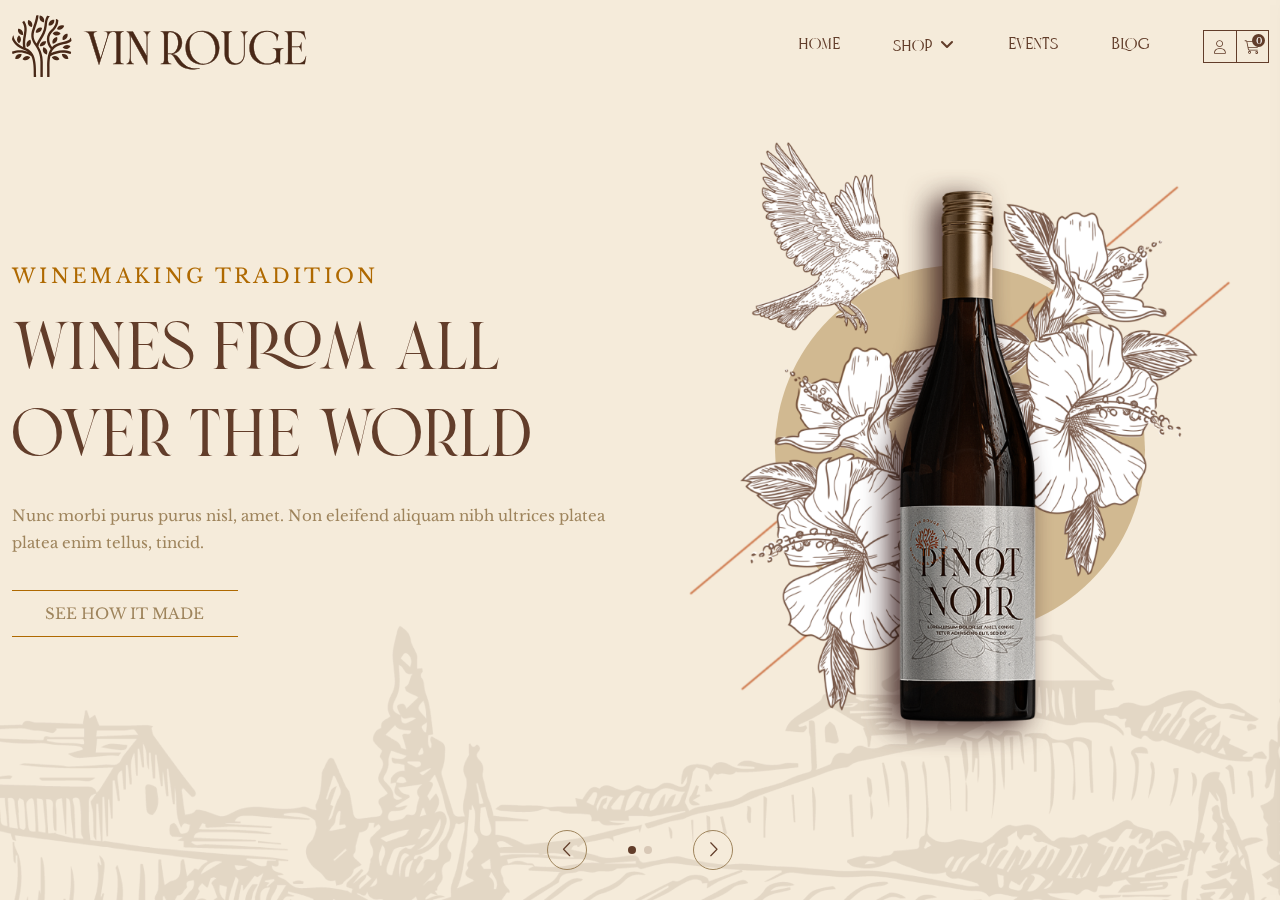
<file: index.html>
<!DOCTYPE html>
<!--[if lt IE 7]>      <html class="no-js lt-ie9 lt-ie8 lt-ie7"> <![endif]-->
<!--[if IE 7]>         <html class="no-js lt-ie9 lt-ie8"> <![endif]-->
<!--[if IE 8]>         <html class="no-js lt-ie9"> <![endif]-->
<!--[if gt IE 8]>      <html class="no-js"> <!--<![endif]-->
<html>
    <head>
        <meta charset="utf-8">
        <meta http-equiv="X-UA-Compatible" content="IE=edge">
        <title>Vin Rouge</title>
        <meta name="description" content="">
        <meta name="viewport" content="width=device-width,initial-scale=1,shrink-to-fit=no">
        <link href="assets/packages/bootstrap-5.1.1-dist/css/bootstrap.min.css" rel="stylesheet">
        <link rel="stylesheet" href="assets/packages/fontawesome/css/all.min.css">
        <link rel="preconnect" href="https://fonts.googleapis.com">
        <link rel="preconnect" href="https://fonts.gstatic.com" crossorigin>
        <link href="https://fonts.googleapis.com/css2?family=Libre+Baskerville:ital,wght@0,400;0,700;1,400&display=swap"
            rel="stylesheet">
        <link rel="stylesheet" href="assets/fonts/stylesheet.css">
        <link rel="stylesheet" href="assets/packages/lightgallery/css/lightgallery.min.css">
        <link rel="stylesheet" href="assets/packages/fancybox.min.css">
        <link rel="stylesheet" href="assets/packages/swiper6.1.1/swiper.min.css">
        <link rel="stylesheet" href="assets/packages/meanmenu.min.css">
        <link rel="stylesheet" href="assets/css/style.min.css">
    </head>
    <body class="smooth-scroll">
        <main>
            <div class="cd-main-content">
                <div id="page-content">
                    <header class="site-header">
                        <div class="logo-header container">
                            <div class="site-header-logo"> <a href="index.html"> <img src="assets/images/logo/logo-w.svg"
                                        alt="" class="logo-w"> <img src="assets/images/logo/logo-d.svg" alt=""
                                        class="logo-d"> </a> </div>
                            <div class="menu-left">
                                <div class="site-header-menu">
                                    <div class="site-header-link">
                                        <ul>
                                            <li><a href="#">HOME</a></li>
                                            <li class="has-submenu"> <a href="#">SHOP</a>
                                                <ul>
                                                    <li><a href="#">Wine</a></li>
                                                    <li><a href="#">Champage</a></li>
                                                </ul>
                                            </li>
                                            <li><a href="#">EVENTS</a></li>
                                            <li><a href="#">BLOG</a></li>
                                        </ul>
                                    </div>
                                </div>
                                <div class="logo-header-menu">
                                    <ul>
                                        <li> <a href="#"><i class="fal fa-user"></i></a> </li>
                                        <li> <a class="cart-btn" href="#"><i class="fal fa-cart-shopping"></i>
                                                <span>0</span></a> </li>
                                    </ul>
                                    <div class="site-header-ham"> <a href="#" class="ham-btn"> <i class="fas fa-bars"></i>
                                        </a> </div>
                                </div>
                            </div>
                        </div>
                    </header>
                    <div class="menu-mobile-container"> <button class="mobile__close-btn" id="mobile__close-btn"> <span><i
                                    class="fal fa-times"></i></span> </button>
                        <div class="logo mb-40"> <a href="index.html"> <img src="assets/images/logo/logo-w.svg" alt="logo">
                            </a> </div>
                        <div class="mobile-menu"> </div>
                    </div>
                    <div class="cart-container">
                        <div class="cart-title">
                            <h3>Cart</h3>
                            <div class="cart-close" title="Close"><i class="fas fa-times"></i></div>
                        </div>
                        <div class="cart-list">
                            <ul>
                                <li>
                                    <div class="cart-item"> <a href="#" class="cart-item-img"> <img
                                                src="assets/images/product/1.png" alt=""> </a>
                                        <div class="cart-item-info">
                                            <div class="cart-item-cate"> <span>Wine</span> </div> <a href="#"
                                                class="cart-item-title"> LUCTUSON CHARDONNAY </a>
                                            <div class="cart-item-price"> <span>$99.00</span> </div>
                                        </div>
                                        <div class="cart-remove"> <a href="#"> <i class="fal fa-trash-alt"></i> </a> </div>
                                    </div>
                                </li>
                                <li>
                                    <div class="cart-item"> <a href="#" class="cart-item-img"> <img
                                                src="assets/images/product/2.png" alt=""> </a>
                                        <div class="cart-item-info">
                                            <div class="cart-item-cate"> <span>Wine</span> </div> <a href="#"
                                                class="cart-item-title"> NEW CABERNET SAUVIGNON </a>
                                            <div class="cart-item-price"> <span>$99.00</span> </div>
                                        </div>
                                        <div class="cart-remove"> <a href="#"> <i class="fal fa-trash-alt"></i> </a> </div>
                                    </div>
                                </li>
                            </ul>
                        </div>
                        <div class="cart-button">
                            <div class="text">
                                <h4>Subtotal:</h4> <span>$40.00</span>
                            </div>
                            <div class="btn-group"> <button type="submit">Checkout</button> <a href="#"
                                    class="btn-site btn-white">View Cart</a> </div>
                        </div>
                    </div>
                    <div class="body-overlay"></div>
                    <div id="content-scroll">
                        <div id="main">
                            <section class="banner-slide">
                                <div class="swiper banner-slide-swiper">
                                    <div class="swiper-wrapper">
                                        <div class="swiper-slide">
                                            <div class="container">
                                                <div class="row justify-content-center">
                                                    <div class="col-lg-6 order-0 order-lg-0 align-self-center">
                                                        <div class="banner-slide-content">
                                                            <h3 class="tt-psc-elem">WINEMAKING TRADITION</h3>
                                                            <h2 class="tt-psc-elem">Wines from all over the world</h2>
                                                            <p class="tt-psc-elem">Nunc morbi purus purus nisl, amet. Non
                                                                eleifend aliquam nibh ultrices platea platea enim tellus,
                                                                tincid.</p>
                                                            <div class="btn-bannner tt-psc-elem"> <a
                                                                    class="banner-slide-btn" href="#">SEE HOW IT MADE</a>
                                                            </div>
                                                        </div>
                                                    </div>
                                                    <div class="col-lg-6 col-sm-10 col-md-9 order-1 order-lg-1">
                                                        <div class="banner-slide-img"> <img
                                                                src="assets/images/home/banner/b-1.png" alt=""> </div>
                                                    </div>
                                                </div>
                                            </div>
                                        </div>
                                        <div class="swiper-slide">
                                            <div class="container">
                                                <div class="row justify-content-center">
                                                    <div class="col-lg-6 order-0 order-lg-1">
                                                        <div class="banner-slide-content">
                                                            <h3 class="tt-psc-elem">OUR BEST WINEN</h3>
                                                            <h2 class="tt-psc-elem">CaBERNET SauviGNON</h2>
                                                            <p class="tt-psc-elem">Nunc morbi purus purus nisl, amet. Non
                                                                eleifend aliquam nibh ultrices platea platea enim tellus,
                                                                tincid.</p>
                                                            <div class="btn-bannner tt-psc-elem"> <a
                                                                    class="banner-slide-btn" href="#">SEE HOW IT MADE</a>
                                                            </div>
                                                        </div>
                                                    </div>
                                                    <div class="col-lg-6 col-sm-10 col-md-9 order-1 order-lg-0">
                                                        <div class="banner-slide-img"> <img
                                                                src="assets/images/home/banner/b-2.png" alt=""> </div>
                                                    </div>
                                                </div>
                                            </div>
                                        </div>
                                    </div>
                                </div>
                                <div class="swiper banner-slide-swiper-bg">
                                    <div class="swiper-wrapper">
                                        <div class="swiper-slide">
                                            <div class="banner-slide-bg"> <img src="assets/images/home/banner/bn-1.png"
                                                    alt=""> </div>
                                        </div>
                                        <div class="swiper-slide">
                                            <div class="banner-slide-bg"> <img src="assets/images/home/banner/bn-2.png"
                                                    alt=""> </div>
                                        </div>
                                    </div>
                                </div>
                                <div class="banner-btn">
                                    <div class="banner-nav banner-nav-prev"><i class="fal fa-angle-left"></i></div>
                                    <div class="banner-pagination"></div>
                                    <div class="banner-nav banner-nav-next"><i class="fal fa-angle-right"></i></div>
                                </div>
                            </section>
                            <section class="feature-section">
                                <div class="container">
                                    <div class="row">
                                        <div class="col-md-4">
                                            <div class="feature-item anim-fadeinup">
                                                <div class="feature-number"> 01. </div>
                                                <div class="feature-content">
                                                    <h3>VINEYARD</h3>
                                                    <p>Visit and take a tour</p>
                                                </div>
                                            </div>
                                        </div>
                                        <div class="col-md-4">
                                            <div class="feature-item anim-fadeinup">
                                                <div class="feature-number"> 02. </div>
                                                <div class="feature-content">
                                                    <h3>PRODUCT</h3>
                                                    <p>Old family recipes</p>
                                                </div>
                                            </div>
                                        </div>
                                        <div class="col-md-4">
                                            <div class="feature-item anim-fadeinup">
                                                <div class="feature-number"> 03. </div>
                                                <div class="feature-content">
                                                    <h3>HISTORY</h3>
                                                    <p>Meet a tradition that lasts</p>
                                                </div>
                                            </div>
                                        </div>
                                    </div>
                                </div>
                            </section>
                            <section class="about-section">
                                <div class="container">
                                    <div class="row">
                                        <div class="col-md-6">
                                            <div class="content anim-fadeinup">
                                                <h3>Augue sed nec</h3>
                                                <h2>OUR HISTOrY</h2>
                                                <p>Mattis aliquam malesuada euismod augue posuere venenatis. Maecenas
                                                    faucibus dui vitae tellus et mi. Ut augue mattis augue dui et amet.
                                                    Fringilla vestibulum dui, condimentum tristique duis. <br> Phasellus ut
                                                    sem montes, aliquam morbi accumsan nam aenean. Augue ut congue tincidunt
                                                    eget commodo, tincidunt viverra.</p> <a href="#" class="btn-site">SEE
                                                    MORE</a>
                                            </div>
                                        </div>
                                        <div class="col-md-6">
                                            <div class="about-img anim-fadeinup">
                                                <div class="about-bg-el"> <img src="assets/images/home/ab-bg.jpg" alt="">
                                                </div>
                                                <div class="thumb-img"> <img src="assets/images/home/ab.jpg" alt=""> </div>
                                                <div class="img-caption">Ut augue mattis augue dui et amet</div>
                                                <div class="about-year">1945</div>
                                                <div class="el-1"> <img src="assets/images/home/el-1.png" alt=""> </div>
                                                <div class="el-2"> <img src="assets/images/home/el-2.png" alt=""> </div>
                                            </div>
                                        </div>
                                    </div>
                                </div>
                            </section>
                            <section class="collection-section">
                                <div class="container">
                                    <div class="row">
                                        <div class="col-lg-3 col-sm-6 anim-fadeinup"> <a href="#" class="collection-item">
                                                <div class="bg"> <img src="assets/images/home/c-1.png" alt=""> </div>
                                                <div class="collection-content">
                                                    <h3>LOREMIS</h3>
                                                    <h2>WINE GLASS</h2>
                                                    <p>Lorem ipsum malesu.</p>
                                                </div>
                                            </a> </div>
                                        <div class="col-lg-3 col-sm-6 anim-fadeinup"> <a href="#" class="collection-item">
                                                <div class="bg"> <img src="assets/images/home/c-2.png" alt=""> </div>
                                                <div class="collection-content">
                                                    <h3>LOREMIS</h3>
                                                    <h2>TASTING DAY</h2>
                                                    <p>Lorem ipsum malesu.</p>
                                                </div>
                                            </a> </div>
                                        <div class="col-lg-3 col-sm-6 anim-fadeinup"> <a href="#" class="collection-item">
                                                <div class="bg"> <img src="assets/images/home/c-3.png" alt=""> </div>
                                                <div class="collection-content">
                                                    <h3>LOREMIS</h3>
                                                    <h2>BEST HARVEST</h2>
                                                    <p>Lorem ipsum malesu.</p>
                                                </div>
                                            </a> </div>
                                        <div class="col-lg-3 col-sm-6 anim-fadeinup"> <a href="#" class="collection-item">
                                                <div class="bg"> <img src="assets/images/home/c-4.png" alt=""> </div>
                                                <div class="collection-content">
                                                    <h3>LOREMIS</h3>
                                                    <h2>OUR PACKAGE</h2>
                                                    <p>Lorem ipsum malesu.</p>
                                                </div>
                                            </a> </div>
                                    </div>
                                </div>
                            </section>
                            <section class="parallax-img-section">
                                <div class="container">
                                    <div class="row">
                                        <div class="col-12">
                                            <figure
                                                class="parallax-item-img has-parallax has-parallax-content d-flex align-items-center"
                                                data-delay="100"> <img src="assets/images/home/c-bg.jpg" alt="Image Title">
                                                <div class="parallax-image-content content-full-width text-center">
                                                    <div class="outer anim-fadeinup">
                                                        <h2>WINEMAKING</h2>
                                                        <p>Lorem ipsum malesu.</p>
                                                    </div>
                                                </div>
                                            </figure>
                                        </div>
                                    </div>
                                </div>
                            </section>
                            <section class="product-section">
                                <div class="container">
                                    <div class="row justify-content-center">
                                        <div class="col-12 col-md-10 col-lg-8 col-xl-6 col-xxl-5">
                                            <div class="content text-center anim-fadeinup">
                                                <h3>Augue sed nec</h3>
                                                <h2>OuR BEST SPIRIT</h2>
                                                <p>Mattis aliquam malesuada euismod augue posuere venenatis. Maecenas
                                                    faucibus dui vitae tellus et mi.</p>
                                            </div>
                                        </div>
                                    </div>
                                    <div class="row">
                                        <div class="col-12">
                                            <div class="product-slide anim-fadeinup">
                                                <div class="swiper product-card-slide">
                                                    <div class="swiper-wrapper">
                                                        <div class="swiper-slide">
                                                            <div class="product-card-item">
                                                                <div class="product-card-img"> <img
                                                                        src="assets/images/product/1.png" alt=""> </div>
                                                                <div class="product-card-content">
                                                                    <div class="product-card-desc">
                                                                        <h3><a href="#">LUCTUSON CHARDONNAY</a></h3>
                                                                        <p>Lorem ipsum malesu.</p>
                                                                    </div>
                                                                    <div class="product-card-price">
                                                                        <div class="pc-price"> <span
                                                                                class="stock-status">INSTOCK</span> <span
                                                                                class="price-text">99.00$</span> </div>
                                                                        <div class="pc-action"> <button type="submit"><i
                                                                                    class="fal fa-heart"></i></button> <a
                                                                                href="#"><i
                                                                                    class="fal fa-cart-arrow-up"></i></a>
                                                                        </div>
                                                                    </div>
                                                                </div>
                                                            </div>
                                                        </div>
                                                        <div class="swiper-slide">
                                                            <div class="product-card-item">
                                                                <div class="product-card-img"> <img
                                                                        src="assets/images/product/2.png" alt=""> </div>
                                                                <div class="product-card-content">
                                                                    <div class="product-card-desc">
                                                                        <h3><a href="#">NEW CABERNET SAUVIGNON</a></h3>
                                                                        <p>Lorem ipsum malesu.</p>
                                                                    </div>
                                                                    <div class="product-card-price">
                                                                        <div class="pc-price"> <span
                                                                                class="stock-status">INSTOCK</span> <span
                                                                                class="price-text">99.00$</span> </div>
                                                                        <div class="pc-action"> <button type="submit"><i
                                                                                    class="fal fa-heart"></i></button> <a
                                                                                href="#"><i
                                                                                    class="fal fa-cart-arrow-up"></i></a>
                                                                        </div>
                                                                    </div>
                                                                </div>
                                                            </div>
                                                        </div>
                                                        <div class="swiper-slide">
                                                            <div class="product-card-item">
                                                                <div class="product-card-img"> <img
                                                                        src="assets/images/product/3.png" alt=""> </div>
                                                                <div class="product-card-content">
                                                                    <div class="product-card-desc">
                                                                        <h3><a href="#">BELASCO LLAMA COGNAC</a></h3>
                                                                        <p>Lorem ipsum malesu.</p>
                                                                    </div>
                                                                    <div class="product-card-price">
                                                                        <div class="pc-price"> <span
                                                                                class="stock-status">INSTOCK</span> <span
                                                                                class="price-text">99.00$</span> </div>
                                                                        <div class="pc-action"> <button type="submit"><i
                                                                                    class="fal fa-heart"></i></button> <a
                                                                                href="#"><i
                                                                                    class="fal fa-cart-arrow-up"></i></a>
                                                                        </div>
                                                                    </div>
                                                                </div>
                                                            </div>
                                                        </div>
                                                        <div class="swiper-slide">
                                                            <div class="product-card-item">
                                                                <div class="product-card-img"> <img
                                                                        src="assets/images/product/4.png" alt=""> </div>
                                                                <div class="product-card-content">
                                                                    <div class="product-card-desc">
                                                                        <h3><a href="#">LUCTUSON CHARDONNAY</a></h3>
                                                                        <p>Lorem ipsum malesu.</p>
                                                                    </div>
                                                                    <div class="product-card-price">
                                                                        <div class="pc-price"> <span
                                                                                class="stock-status">INSTOCK</span> <span
                                                                                class="price-text">99.00$</span> </div>
                                                                        <div class="pc-action"> <button type="submit"><i
                                                                                    class="fal fa-heart"></i></button> <a
                                                                                href="#"><i
                                                                                    class="fal fa-cart-arrow-up"></i></a>
                                                                        </div>
                                                                    </div>
                                                                </div>
                                                            </div>
                                                        </div>
                                                        <div class="swiper-slide">
                                                            <div class="product-card-item">
                                                                <div class="product-card-img"> <img
                                                                        src="assets/images/product/1.png" alt=""> </div>
                                                                <div class="product-card-content">
                                                                    <div class="product-card-desc">
                                                                        <h3><a href="#">LUCTUSON CHARDONNAY</a></h3>
                                                                        <p>Lorem ipsum malesu.</p>
                                                                    </div>
                                                                    <div class="product-card-price">
                                                                        <div class="pc-price"> <span
                                                                                class="stock-status">INSTOCK</span> <span
                                                                                class="price-text">99.00$</span> </div>
                                                                        <div class="pc-action"> <button type="submit"><i
                                                                                    class="fal fa-heart"></i></button> <a
                                                                                href="#"><i
                                                                                    class="fal fa-cart-arrow-up"></i></a>
                                                                        </div>
                                                                    </div>
                                                                </div>
                                                            </div>
                                                        </div>
                                                        <div class="swiper-slide">
                                                            <div class="product-card-item">
                                                                <div class="product-card-img"> <img
                                                                        src="assets/images/product/2.png" alt=""> </div>
                                                                <div class="product-card-content">
                                                                    <div class="product-card-desc">
                                                                        <h3><a href="#">NEW CABERNET SAUVIGNON</a></h3>
                                                                        <p>Lorem ipsum malesu.</p>
                                                                    </div>
                                                                    <div class="product-card-price">
                                                                        <div class="pc-price"> <span
                                                                                class="stock-status">INSTOCK</span> <span
                                                                                class="price-text">99.00$</span> </div>
                                                                        <div class="pc-action"> <button type="submit"><i
                                                                                    class="fal fa-heart"></i></button> <a
                                                                                href="#"><i
                                                                                    class="fal fa-cart-arrow-up"></i></a>
                                                                        </div>
                                                                    </div>
                                                                </div>
                                                            </div>
                                                        </div>
                                                        <div class="swiper-slide">
                                                            <div class="product-card-item">
                                                                <div class="product-card-img"> <img
                                                                        src="assets/images/product/3.png" alt=""> </div>
                                                                <div class="product-card-content">
                                                                    <div class="product-card-desc">
                                                                        <h3><a href="#">BELASCO LLAMA COGNAC</a></h3>
                                                                        <p>Lorem ipsum malesu.</p>
                                                                    </div>
                                                                    <div class="product-card-price">
                                                                        <div class="pc-price"> <span
                                                                                class="stock-status">INSTOCK</span> <span
                                                                                class="price-text">99.00$</span> </div>
                                                                        <div class="pc-action"> <button type="submit"><i
                                                                                    class="fal fa-heart"></i></button> <a
                                                                                href="#"><i
                                                                                    class="fal fa-cart-arrow-up"></i></a>
                                                                        </div>
                                                                    </div>
                                                                </div>
                                                            </div>
                                                        </div>
                                                        <div class="swiper-slide">
                                                            <div class="product-card-item">
                                                                <div class="product-card-img"> <img
                                                                        src="assets/images/product/4.png" alt=""> </div>
                                                                <div class="product-card-content">
                                                                    <div class="product-card-desc">
                                                                        <h3><a href="#">LUCTUSON CHARDONNAY</a></h3>
                                                                        <p>Lorem ipsum malesu.</p>
                                                                    </div>
                                                                    <div class="product-card-price">
                                                                        <div class="pc-price"> <span
                                                                                class="stock-status">INSTOCK</span> <span
                                                                                class="price-text">99.00$</span> </div>
                                                                        <div class="pc-action"> <button type="submit"><i
                                                                                    class="fal fa-heart"></i></button> <a
                                                                                href="#"><i
                                                                                    class="fal fa-cart-arrow-up"></i></a>
                                                                        </div>
                                                                    </div>
                                                                </div>
                                                            </div>
                                                        </div>
                                                    </div>
                                                    <div class="product-card-btn">
                                                        <div class="product-card-nav product-nav-prev"><i
                                                                class="fal fa-angle-left"></i></div>
                                                        <div class="product-pagination"></div>
                                                        <div class="product-card-nav product-nav-next"><i
                                                                class="fal fa-angle-right"></i></div>
                                                    </div>
                                                </div>
                                            </div>
                                        </div>
                                    </div>
                                </div>
                            </section>
                            <section class="testimonial-section">
                                <div class="container">
                                    <div class="row">
                                        <div class="col-12 anim-fadein">
                                            <div class="swiper testimonial-slide">
                                                <div class="swiper-wrapper">
                                                    <div class="swiper-slide">
                                                        <div class="testimonial-item">
                                                            <div class="row">
                                                                <div class="col-md-7 d-flex">
                                                                    <div class="testimonial-content">
                                                                        <div class="testimonial-desc">
                                                                            <p>Mattis aliquam malesuada euismod augue
                                                                                posuere venenatis. Maecenas faucibus dui
                                                                                vitae tellus et mi. Ut augue mattis augue
                                                                                dui et amet.</p>
                                                                        </div>
                                                                        <div class="testimonial-title">
                                                                            <h3>VINCENT FROST</h3>
                                                                            <p>Lorem ipsum malesu.</p>
                                                                        </div>
                                                                    </div>
                                                                </div>
                                                                <div class="col-md-5 d-flex">
                                                                    <div class="testimonial-img"> <img
                                                                            src="assets/images/testimonial/1.png" alt="">
                                                                    </div>
                                                                </div>
                                                            </div>
                                                        </div>
                                                    </div>
                                                    <div class="swiper-slide">
                                                        <div class="testimonial-item">
                                                            <div class="row">
                                                                <div class="col-md-7 d-flex">
                                                                    <div class="testimonial-content">
                                                                        <div class="testimonial-desc">
                                                                            <p>Mattis aliquam malesuada euismod augue
                                                                                posuere venenatis. Maecenas faucibus dui
                                                                                vitae tellus et mi. Ut augue mattis augue
                                                                                dui et amet.</p>
                                                                        </div>
                                                                        <div class="testimonial-title">
                                                                            <h3>VINCENT FROST</h3>
                                                                            <p>Lorem ipsum malesu.</p>
                                                                        </div>
                                                                    </div>
                                                                </div>
                                                                <div class="col-md-5 d-flex">
                                                                    <div class="testimonial-img"> <img
                                                                            src="assets/images/testimonial/1.png" alt="">
                                                                    </div>
                                                                </div>
                                                            </div>
                                                        </div>
                                                    </div>
                                                </div>
                                                <div class="swiper-button-prev"></div>
                                                <div class="swiper-button-next"></div>
                                                <div class="swiper-pagination"></div>
                                            </div>
                                        </div>
                                    </div>
                                </div>
                            </section>
                            <section class="gallery-section">
                                <div class="container">
                                    <div class="row justify-content-center">
                                        <div class="col-12 col-md-10 col-lg-8 col-xl-6 col-xxl-5">
                                            <div class="content text-center anim-fadeinup">
                                                <h3>Augue sed nec</h3>
                                                <h2>NaTURal AUrOMA</h2>
                                            </div>
                                        </div>
                                    </div>
                                    <div class="row mt-3 g-4">
                                        <div class="col-md-4 anim-fadeinup"> <a class="gallery-item"
                                                href="assets/images/gallery/1.jpg" data-fancybox="gallery"> <img
                                                    src="assets/images/gallery/1.jpg" alt=""> </a> </div>
                                        <div class="col-md-4 anim-fadeinup"> <a class="gallery-item"
                                                href="assets/images/gallery/2.jpg" data-fancybox="gallery"> <img
                                                    src="assets/images/gallery/2.jpg" alt=""> </a> </div>
                                        <div class="col-md-4 anim-fadeinup"> <a class="gallery-item"
                                                href="assets/images/gallery/3.jpg" data-fancybox="gallery"> <img
                                                    src="assets/images/gallery/3.jpg" alt=""> </a> </div>
                                        <div class="col-md-4 anim-fadeinup"> <a class="gallery-item"
                                                href="assets/images/gallery/4.jpg" data-fancybox="gallery"> <img
                                                    src="assets/images/gallery/4.jpg" alt=""> </a> </div>
                                        <div class="col-md-4 anim-fadeinup"> <a class="gallery-item"
                                                href="assets/images/gallery/5.jpg" data-fancybox="gallery"> <img
                                                    src="assets/images/gallery/5.jpg" alt=""> </a> </div>
                                        <div class="col-md-4 anim-fadeinup"> <a class="gallery-item"
                                                href="assets/images/gallery/6.jpg" data-fancybox="gallery"> <img
                                                    src="assets/images/gallery/6.jpg" alt=""> </a> </div>
                                    </div>
                                </div>
                            </section>
                            <section class="history-section pt-0">
                                <div class="container">
                                    <div class="row">
                                        <div class="col-lg-8 order-1 order-lg-0">
                                            <div class="row">
                                                <div class="col-md-6 anim-fadeinup">
                                                    <div class="history-item">
                                                        <div class="h-icon"> <img src="assets/images/history/1.svg" alt="">
                                                        </div>
                                                        <div class="h-content">
                                                            <h3>WINE GLASS</h3>
                                                            <p>Lorem ipsum malesu.</p>
                                                        </div>
                                                    </div>
                                                </div>
                                                <div class="col-md-6 anim-fadeinup">
                                                    <div class="history-item">
                                                        <div class="h-icon"> <img src="assets/images/history/2.svg" alt="">
                                                        </div>
                                                        <div class="h-content">
                                                            <h3>FINE SMELL</h3>
                                                            <p>Lorem ipsum malesu.</p>
                                                        </div>
                                                    </div>
                                                </div>
                                                <div class="col-md-6 anim-fadeinup">
                                                    <div class="history-item">
                                                        <div class="h-icon"> <img src="assets/images/history/3.svg" alt="">
                                                        </div>
                                                        <div class="h-content">
                                                            <h3>UNIQUE SORT</h3>
                                                            <p>Lorem ipsum malesu.</p>
                                                        </div>
                                                    </div>
                                                </div>
                                                <div class="col-md-6 anim-fadeinup">
                                                    <div class="history-item">
                                                        <div class="h-icon"> <img src="assets/images/history/4.svg" alt="">
                                                        </div>
                                                        <div class="h-content">
                                                            <h3>OLD HABIT</h3>
                                                            <p>Lorem ipsum malesu.</p>
                                                        </div>
                                                    </div>
                                                </div>
                                            </div>
                                        </div>
                                        <div class="col-lg-4 order-0 order-lg-1">
                                            <div class="content anim-fadeinup">
                                                <h2>OUR HISTOrY</h2>
                                                <p>Mattis aliquam malesuada euismod augue posuere venenatis. Maecenas
                                                    faucibus dui vitae tellus et mi. Ut augue mattis augue dui et amet.
                                                    Fringilla vestibulum dui</p> <a href="#" class="btn-site">SEE MORE</a>
                                            </div>
                                        </div>
                                    </div>
                                </div>
                            </section>
                            <section class="parallax-img-section">
                                <div class="container">
                                    <div class="row">
                                        <div class="col-12">
                                            <figure
                                                class="parallax-item-img has-parallax has-parallax-content d-flex align-items-center"
                                                data-delay="100"> <img src="assets/images/vine.jpg" alt="Image Title">
                                                <div class="parallax-image-content content-full-width text-center">
                                                    <div class="outer anim-fadeinup">
                                                        <h2>OUR VINEYARD</h2>
                                                        <p>Lorem ipsum malesu.</p>
                                                    </div>
                                                </div>
                                            </figure>
                                        </div>
                                    </div>
                                </div>
                            </section>
                            <section class="team-section">
                                <div class="container">
                                    <div class="row justify-content-center">
                                        <div class="col-12 col-md-10 col-lg-8 col-xl-6 col-xxl-5">
                                            <div class="content text-center anim-fadeinup">
                                                <h3>Augue sed nec</h3>
                                                <h2>WE MaKE WINE</h2>
                                            </div>
                                        </div>
                                    </div>
                                    <div class="row">
                                        <div class="col-12">
                                            <div class="team-slide anim-fadeinup">
                                                <div class="swiper">
                                                    <div class="swiper-wrapper">
                                                        <div class="swiper-slide">
                                                            <div class="team-item">
                                                                <div class="team-img"> <img src="assets/images/team/1.jpg"
                                                                        alt=""> </div>
                                                                <div class="team-content">
                                                                    <h3>ANTIA CAVACO</h3>
                                                                    <h4>Lorem ipsum malesu.</h4>
                                                                    <p>Ada euismod augue posuere venenatisim Maecenas
                                                                        faucibus dui vitae tellus et mi. Ut augue mattis
                                                                    </p>
                                                                    <ul class="team-social">
                                                                        <li><a href="#"><i
                                                                                    class="fab fa-facebook-f"></i></a></li>
                                                                        <li><a href="#"><i class="fab fa-x-twitter"></i></a>
                                                                        </li>
                                                                        <li><a href="#"><i
                                                                                    class="fab fa-linkedin-in"></i></a></li>
                                                                    </ul>
                                                                </div>
                                                            </div>
                                                        </div>
                                                        <div class="swiper-slide">
                                                            <div class="team-item">
                                                                <div class="team-img"> <img src="assets/images/team/2.jpg"
                                                                        alt=""> </div>
                                                                <div class="team-content">
                                                                    <h3>AMIRO SIVESTRE</h3>
                                                                    <h4>Lorem ipsum malesu.</h4>
                                                                    <p>Ada euismod augue posuere venenatisim Maecenas
                                                                        faucibus dui vitae tellus et mi. Ut augue mattis
                                                                    </p>
                                                                    <ul class="team-social">
                                                                        <li><a href="#"><i
                                                                                    class="fab fa-facebook-f"></i></a></li>
                                                                        <li><a href="#"><i class="fab fa-x-twitter"></i></a>
                                                                        </li>
                                                                        <li><a href="#"><i
                                                                                    class="fab fa-linkedin-in"></i></a></li>
                                                                    </ul>
                                                                </div>
                                                            </div>
                                                        </div>
                                                        <div class="swiper-slide">
                                                            <div class="team-item">
                                                                <div class="team-img"> <img src="assets/images/team/3.jpg"
                                                                        alt=""> </div>
                                                                <div class="team-content">
                                                                    <h3>BRANCA ALVA</h3>
                                                                    <h4>Lorem ipsum malesu.</h4>
                                                                    <p>Ada euismod augue posuere venenatisim Maecenas
                                                                        faucibus dui vitae tellus et mi. Ut augue mattis
                                                                    </p>
                                                                    <ul class="team-social">
                                                                        <li><a href="#"><i
                                                                                    class="fab fa-facebook-f"></i></a></li>
                                                                        <li><a href="#"><i class="fab fa-x-twitter"></i></a>
                                                                        </li>
                                                                        <li><a href="#"><i
                                                                                    class="fab fa-linkedin-in"></i></a></li>
                                                                    </ul>
                                                                </div>
                                                            </div>
                                                        </div>
                                                        <div class="swiper-slide">
                                                            <div class="team-item">
                                                                <div class="team-img"> <img src="assets/images/team/4.jpg"
                                                                        alt=""> </div>
                                                                <div class="team-content">
                                                                    <h3>VALETIN EATON</h3>
                                                                    <h4>Lorem ipsum malesu.</h4>
                                                                    <p>Ada euismod augue posuere venenatisim Maecenas
                                                                        faucibus dui vitae tellus et mi. Ut augue mattis
                                                                    </p>
                                                                    <ul class="team-social">
                                                                        <li><a href="#"><i
                                                                                    class="fab fa-facebook-f"></i></a></li>
                                                                        <li><a href="#"><i class="fab fa-x-twitter"></i></a>
                                                                        </li>
                                                                        <li><a href="#"><i
                                                                                    class="fab fa-linkedin-in"></i></a></li>
                                                                    </ul>
                                                                </div>
                                                            </div>
                                                        </div>
                                                        <div class="swiper-slide">
                                                            <div class="team-item">
                                                                <div class="team-img"> <img src="assets/images/team/1.jpg"
                                                                        alt=""> </div>
                                                                <div class="team-content">
                                                                    <h3>ANTIA CAVACO</h3>
                                                                    <h4>Lorem ipsum malesu.</h4>
                                                                    <p>Ada euismod augue posuere venenatisim Maecenas
                                                                        faucibus dui vitae tellus et mi. Ut augue mattis
                                                                    </p>
                                                                    <ul class="team-social">
                                                                        <li><a href="#"><i
                                                                                    class="fab fa-facebook-f"></i></a></li>
                                                                        <li><a href="#"><i class="fab fa-x-twitter"></i></a>
                                                                        </li>
                                                                        <li><a href="#"><i
                                                                                    class="fab fa-linkedin-in"></i></a></li>
                                                                    </ul>
                                                                </div>
                                                            </div>
                                                        </div>
                                                    </div>
                                                    <div class="team-btn">
                                                        <div class="team-nav team-nav-prev"><i
                                                                class="fal fa-angle-left"></i></div>
                                                        <div class="team-pagination"></div>
                                                        <div class="team-nav team-nav-next"><i
                                                                class="fal fa-angle-right"></i></div>
                                                    </div>
                                                </div>
                                            </div>
                                        </div>
                                    </div>
                                </div>
                            </section>
                            <section class="faq-section">
                                <div class="container">
                                    <div class="row g-3 gx-lg-5">
                                        <div class="col-lg-6">
                                            <div class="content anim-fadeinup">
                                                <h2>GET TO KNOW US</h2>
                                                <h3>Lorem ipsum malesu.</h3>
                                            </div>
                                            <div class="faq-accordition anim-fadeinup">
                                                <div class="accordion" id="accordion-faq">
                                                    <div class="accordion-item">
                                                        <h2 class="accordion-header" id="heading-1"> <button
                                                                class="accordion-button" type="button"
                                                                data-bs-toggle="collapse" data-bs-target="#collapse-1"
                                                                aria-expanded="true" aria-controls="collapse-1"> The Origin
                                                                of our Drinks <span></span> </button> </h2>
                                                        <div id="collapse-1" class="accordion-collapse collapse show"
                                                            aria-labelledby="heading-1" data-bs-parent="#accordion-faq">
                                                            <div class="accordion-body"> Id habitasse tortor molestie ut
                                                                etiam ac faucibus. Arcu pellentesque pretium ultrices
                                                                egestas nulla pharetra. Consectetur sed urna tincidunt
                                                                tellus mauris mi. </div>
                                                        </div>
                                                    </div>
                                                    <div class="accordion-item">
                                                        <h2 class="accordion-header" id="heading-2"> <button
                                                                class="accordion-button collapsed" type="button"
                                                                data-bs-toggle="collapse" data-bs-target="#collapse-2"
                                                                aria-expanded="false" aria-controls="collapse-2"> Where you
                                                                can Taste our Drinks? <span></span> </button> </h2>
                                                        <div id="collapse-2" class="accordion-collapse collapse"
                                                            aria-labelledby="heading-2" data-bs-parent="#accordion-faq">
                                                            <div class="accordion-body"> Id habitasse tortor molestie ut
                                                                etiam ac faucibus. Arcu pellentesque pretium ultrices
                                                                egestas nulla pharetra. Consectetur sed urna tincidunt
                                                                tellus mauris mi. </div>
                                                        </div>
                                                    </div>
                                                    <div class="accordion-item">
                                                        <h2 class="accordion-header" id="heading-3"> <button
                                                                class="accordion-button collapsed" type="button"
                                                                data-bs-toggle="collapse" data-bs-target="#collapse-3"
                                                                aria-expanded="false" aria-controls="collapse-3"> Wine
                                                                Quality Prediction <span></span> </button> </h2>
                                                        <div id="collapse-3" class="accordion-collapse collapse"
                                                            aria-labelledby="heading-3" data-bs-parent="#accordion-faq">
                                                            <div class="accordion-body"> Id habitasse tortor molestie ut
                                                                etiam ac faucibus. Arcu pellentesque pretium ultrices
                                                                egestas nulla pharetra. Consectetur sed urna tincidunt
                                                                tellus mauris mi. </div>
                                                        </div>
                                                    </div>
                                                    <div class="accordion-item">
                                                        <h2 class="accordion-header" id="heading-4"> <button
                                                                class="accordion-button collapsed" type="button"
                                                                data-bs-toggle="collapse" data-bs-target="#collapse-4"
                                                                aria-expanded="false" aria-controls="collapse-4"> Learn More
                                                                About Us <span></span> </button> </h2>
                                                        <div id="collapse-4" class="accordion-collapse collapse"
                                                            aria-labelledby="heading-4" data-bs-parent="#accordion-faq">
                                                            <div class="accordion-body"> Id habitasse tortor molestie ut
                                                                etiam ac faucibus. Arcu pellentesque pretium ultrices
                                                                egestas nulla pharetra. Consectetur sed urna tincidunt
                                                                tellus mauris mi. </div>
                                                        </div>
                                                    </div>
                                                </div>
                                            </div>
                                        </div>
                                        <div class="col-lg-6">
                                            <div class="faq-img anim-fadeinup"> <img src="assets/images/faq/map.svg" alt="">
                                            </div>
                                        </div>
                                    </div>
                                </div>
                            </section>
                            <section class="blog-section">
                                <div class="container">
                                    <div class="row justify-content-center">
                                        <div class="col-12 col-md-10 col-lg-8 col-xl-6 col-xxl-5">
                                            <div class="content text-center anim-fadeinup">
                                                <h3>Augue sed nec</h3>
                                                <h2>VINEYaRD EVENTS</h2>
                                            </div>
                                        </div>
                                    </div>
                                    <div class="row justify-content-center mt-4">
                                        <div class="col-lg-11 col-xl-10 col-xxl-9">
                                            <div class="row">
                                                <div class="col-lg-7 d-flex flex-column">
                                                    <div class="blog-item anim-fadeinup">
                                                        <div class="blog-img"> <img src="assets/images/blog/1.jpg" alt="">
                                                        </div>
                                                        <div class="blog-content">
                                                            <div class="text">
                                                                <h3><a href="#">WINE TOUR</a></h3>
                                                                <div class="blog-info">
                                                                    <ul>
                                                                        <li><i class="fal fa-calendar"></i>June 25, 2023
                                                                        </li>
                                                                        <li><i class="fal fa-clock"></i>10:00</li>
                                                                        <li><i class="fal fa-location-dot"></i>Lisbon,
                                                                            Portugal</li>
                                                                    </ul>
                                                                </div>
                                                            </div>
                                                            <div class="blog-btn"> <a href="#">SEE MORE</a> </div>
                                                        </div>
                                                    </div>
                                                    <div class="blog-item anim-fadeinup">
                                                        <div class="blog-img"> <img src="assets/images/blog/2.jpg" alt="">
                                                        </div>
                                                        <div class="blog-content">
                                                            <div class="text">
                                                                <h3><a href="#">APERITIV</a></h3>
                                                                <div class="blog-info">
                                                                    <ul>
                                                                        <li><i class="fal fa-calendar"></i>June 25, 2023
                                                                        </li>
                                                                        <li><i class="fal fa-clock"></i>10:00</li>
                                                                        <li><i class="fal fa-location-dot"></i>Lisbon,
                                                                            Portugal</li>
                                                                    </ul>
                                                                </div>
                                                            </div>
                                                            <div class="blog-btn"> <a href="#">SEE MORE</a> </div>
                                                        </div>
                                                    </div>
                                                    <div class="blog-item anim-fadeinup">
                                                        <div class="blog-img"> <img src="assets/images/blog/3.jpg" alt="">
                                                        </div>
                                                        <div class="blog-content">
                                                            <div class="text">
                                                                <h3><a href="#">DRINK’S ORIGIN</a></h3>
                                                                <div class="blog-info">
                                                                    <ul>
                                                                        <li><i class="fal fa-calendar"></i>June 25, 2023
                                                                        </li>
                                                                        <li><i class="fal fa-clock"></i>10:00</li>
                                                                        <li><i class="fal fa-location-dot"></i>Lisbon,
                                                                            Portugal</li>
                                                                    </ul>
                                                                </div>
                                                            </div>
                                                            <div class="blog-btn"> <a href="#">SEE MORE</a> </div>
                                                        </div>
                                                    </div>
                                                </div>
                                                <div class="col-lg-5 d-flex">
                                                    <div class="blog-thumb-view anim-fadeinup"> <img
                                                            src="assets/images/blog/4.jpg" alt=""> </div>
                                                </div>
                                            </div>
                                        </div>
                                    </div>
                                </div>
                            </section>
                            <section class="newsletter-section">
                                <div class="container">
                                    <div class="row">
                                        <div class="col-12">
                                            <div class="newsletter-img">
                                                <figure class="has-parallax" data-delay="100"> <img
                                                        src="assets/images/newsletter/1.jpg" alt=""> </figure>
                                            </div>
                                        </div>
                                        <div class="col-12">
                                            <div class="newsletter-wrapper anim-fadeinup">
                                                <div class="newsletter-el"> <img src="assets/images/newsletter/el.svg"
                                                        alt=""> </div>
                                                <div class="newsletter-inner">
                                                    <div class="content text-center">
                                                        <h2>NEWSLETTER</h2>
                                                        <h3>Subscribe for lastest news</h3>
                                                        <p>Mattis aliquam malesuada euismod augue posuere venenatis.
                                                            Maecenas faucibus dui vitae tellus et mi. Ut augue mattis augue
                                                            dui et amet. Fringilla vestibulum dui</p>
                                                    </div>
                                                    <div class="newsletter-form"> <input type="email"
                                                            placeholder="Type your email here..."> <button type="submit"
                                                            class="btn-site">SEND</button> </div>
                                                </div>
                                            </div>
                                        </div>
                                    </div>
                                </div>
                            </section>
                            <section class="client-section">
                                <div class="container">
                                    <div class="row justify-content-center">
                                        <div class="col-12 col-md-10 col-lg-8 col-xl-6 col-xxl-5">
                                            <div class="content text-center anim-fadeinup">
                                                <h3>Augue sed nec</h3>
                                                <h2>OUr LOVING ClIENT</h2>
                                            </div>
                                        </div>
                                    </div>
                                    <div class="row client-row g-0">
                                        <div class="col-md-3 col-6 anim-fadein">
                                            <div class="client-img"> <img src="assets/images/client/1.png" alt=""> </div>
                                        </div>
                                        <div class="col-md-3 col-6 anim-fadein">
                                            <div class="client-img"> <img src="assets/images/client/2.png" alt=""> </div>
                                        </div>
                                        <div class="col-md-3 col-6 anim-fadein">
                                            <div class="client-img"> <img src="assets/images/client/3.png" alt=""> </div>
                                        </div>
                                        <div class="col-md-3 col-6 anim-fadein">
                                            <div class="client-img"> <img src="assets/images/client/4.png" alt=""> </div>
                                        </div>
                                        <div class="col-md-3 col-6 anim-fadein">
                                            <div class="client-img"> <img src="assets/images/client/5.png" alt=""> </div>
                                        </div>
                                        <div class="col-md-3 col-6 anim-fadein">
                                            <div class="client-img"> <img src="assets/images/client/6.png" alt=""> </div>
                                        </div>
                                        <div class="col-md-3 col-6 anim-fadein">
                                            <div class="client-img"> <img src="assets/images/client/7.png" alt=""> </div>
                                        </div>
                                        <div class="col-md-3 col-6 anim-fadein">
                                            <div class="client-img"> <img src="assets/images/client/8.png" alt=""> </div>
                                        </div>
                                    </div>
                                </div>
                            </section>
                            <footer class="site-footer">
                                <div class="top-footer">
                                    <div class="container">
                                        <div class="row justify-content-between">
                                            <div class="col-lg-3"> <a href="#" class="logo"> <img
                                                        src="assets/images/logo/logo-d.svg" alt=""> </a> </div>
                                            <div class="col-lg-5">
                                                <div class="row">
                                                    <div class="col-12 col-sm-6 col-lg-7">
                                                        <div class="link-menu">
                                                            <h3>CONTACT US</h3>
                                                            <ul>
                                                                <li><i class="fal fa-location-dot"></i> <a href="#">35 W
                                                                        46nd Street Portugal</a></li>
                                                                <li><i class="fal fa-envelope"></i> <a
                                                                        href="mailto:vinrouge@dotcreativemarket.com">vinrouge@dotcreativemarket.com</a>
                                                                </li>
                                                                <li><i class="fal fa-phone-alt"></i> <a
                                                                        href="tel: +(123) 456-7890-456-7890">+(123)
                                                                        456-7890-456-7890</a></li>
                                                            </ul>
                                                        </div>
                                                    </div>
                                                    <div class="col-12 col-sm-6 col-lg-5">
                                                        <div class="link-menu">
                                                            <h3>ABOUT US</h3>
                                                            <ul>
                                                                <li><a href="#">Story about us</a></li>
                                                                <li><a href="#">Our latest blog posts</a></li>
                                                                <li><a href="#">Purchase our products</a></li>
                                                                <li><a href="#">Keep in touch</a></li>
                                                            </ul>
                                                        </div>
                                                    </div>
                                                </div>
                                            </div>
                                            <div class="col-lg-3">
                                                <div class="link-menu">
                                                    <h3>FOLLOW US</h3>
                                                    <ul class="social-list">
                                                        <li><a href="#"><i class="fab fa-facebook-f"></i></a></li>
                                                        <li><a href="#"><i class="fab fa-instagram"></i></a></li>
                                                        <li><a href="#"><i class="fab fa-pinterest-p"></i></a></li>
                                                        <li><a href="#"><i class="fab fa-youtube"></i></a></li>
                                                    </ul>
                                                </div>
                                            </div>
                                        </div>
                                    </div>
                                </div>
                                <div class="bottom-footer">
                                    <div class="container">
                                        <div class="row justify-content-between">
                                            <div class="col-12 text-center">
                                                <p>Copyright <span>Dotcreativemarket</span></p>
                                            </div>
                                        </div>
                                    </div>
                                </div>
                            </footer>
                        </div>
                    </div>
                </div>
            </div>
        </main>
        <script src="assets/packages/jquery-3.5.1.min.js"></script>
        <script src="assets/packages/bootstrap-5.1.1-dist/js/bootstrap.min.js"></script>
        <script src="assets/packages/gsap/gsap.min.js"></script>
        <script src="assets/packages/gsap/ScrollTrigger.min.js"></script>
        <script src="assets/packages/gsap/ScrollToPlugin.min.js"></script>
        <script src="assets/packages/gsap/Flip.min.js"></script>
        <script src="assets/packages/imagesloaded.min.js"></script>
        <script src="assets/packages/smooth-scrollbar.js"></script>
        <script src="assets/packages/jquery.meanmenu.min.js"></script>
        <script src="assets/packages/fancybox.min.js"></script>
        <script src="assets/packages/swiper6.1.1/swiper.min.js"></script>
        <script src="assets/packages/lightgallery/js/lightgallery-all.min.js"></script>
        <script src="assets/js/easings.js"></script>
        <script src="assets/js/wow.min.js"></script>
        <script src="assets/js/main.js"></script>
        
    </body>
</html>
</file>
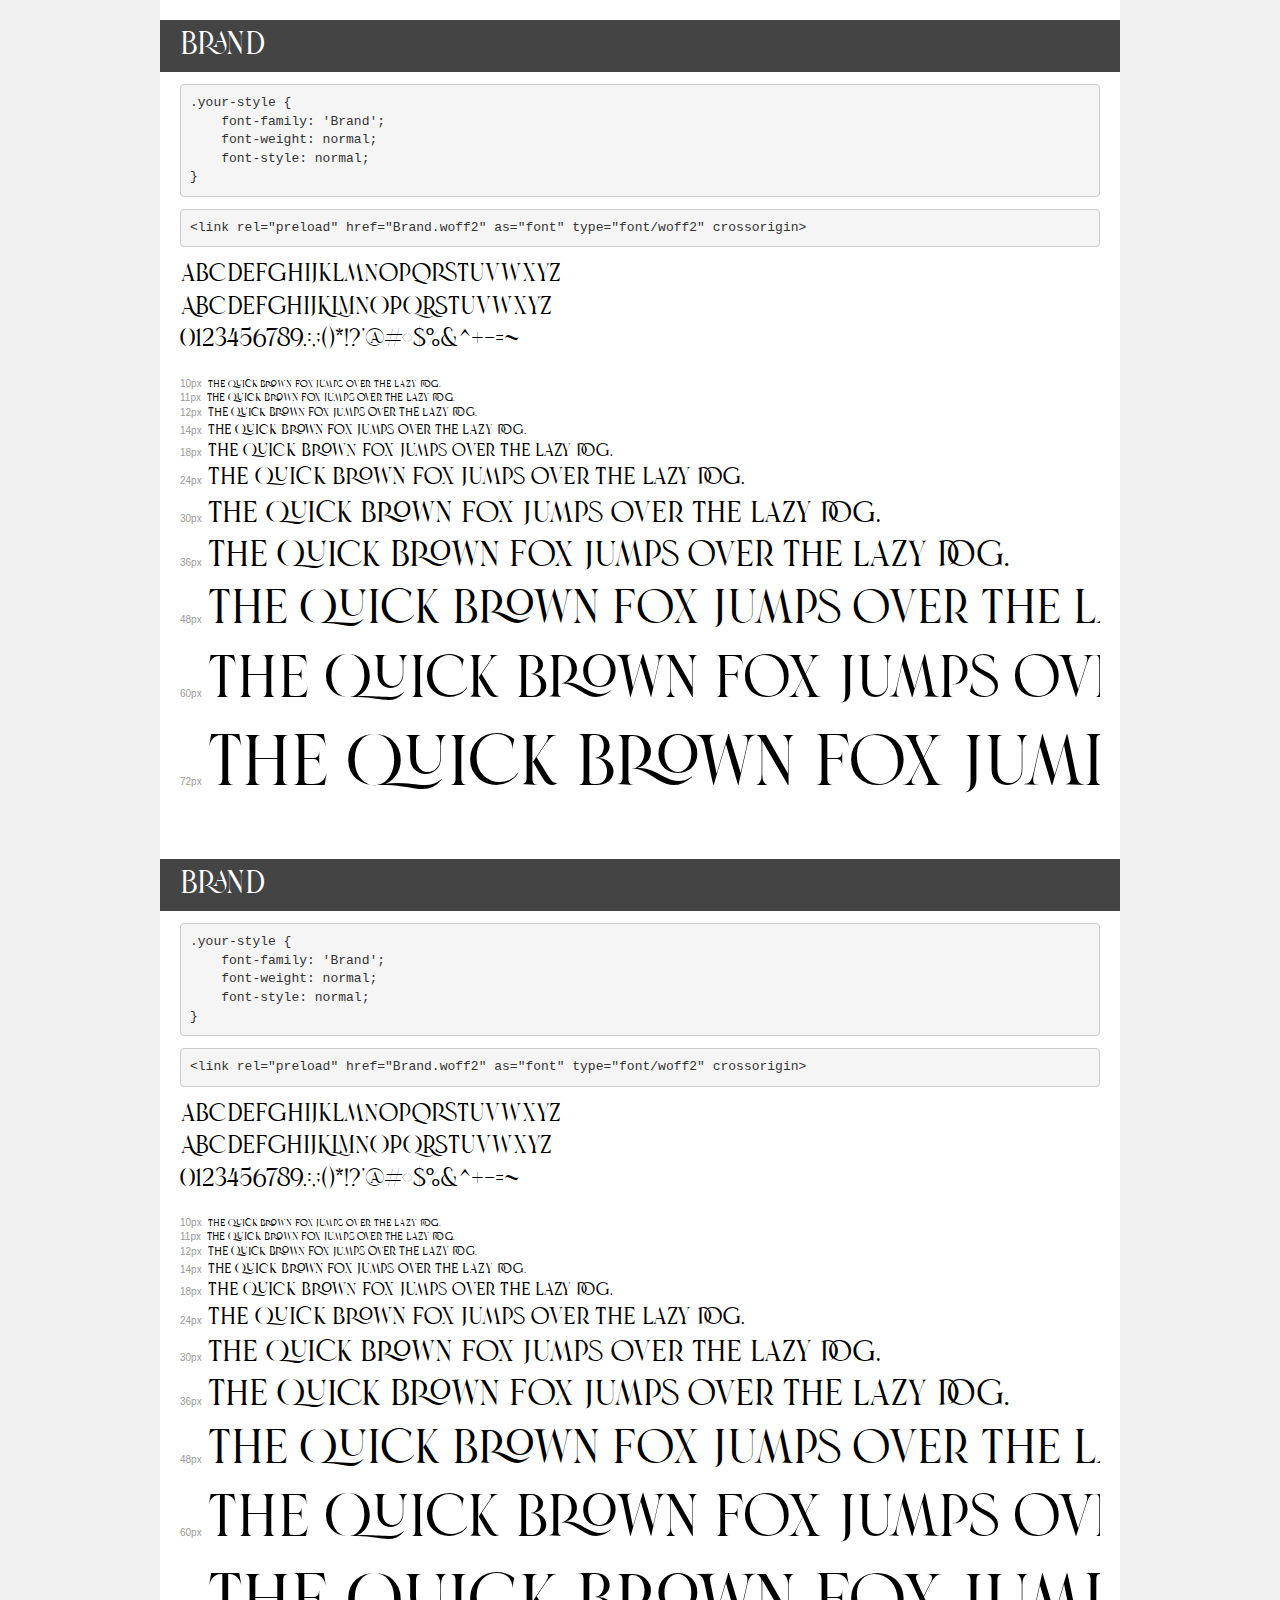
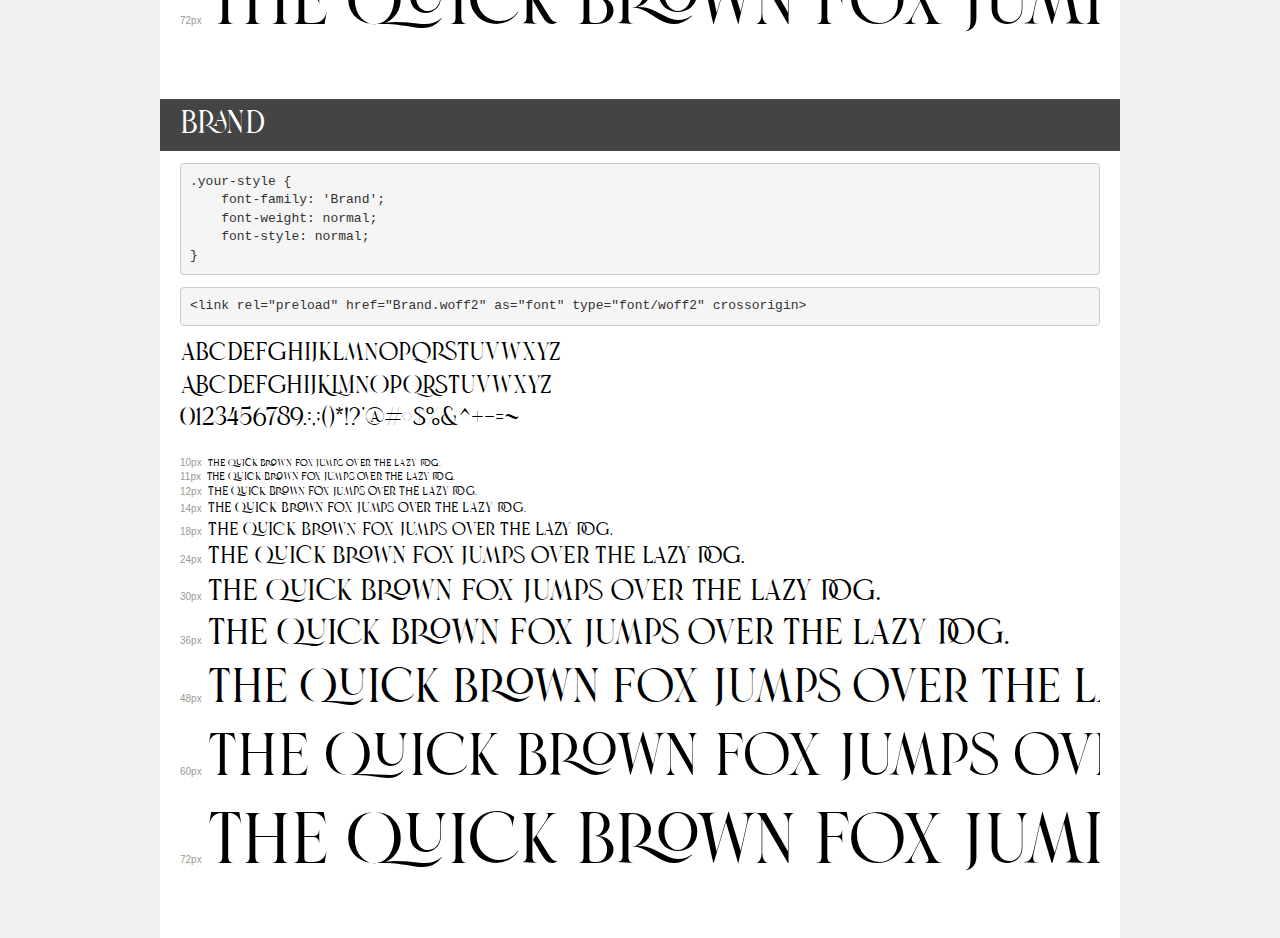
<file: assets/fonts/demo.html>
<!DOCTYPE html>
<html lang="en">
<head>
    <meta charset="utf-8">
    <meta http-equiv="X-UA-Compatible" content="IE=edge">
    <meta name="viewport" content="width=device-width, initial-scale=1">
    <meta name="robots" content="noindex, noarchive">
    <meta name="format-detection" content="telephone=no">
    <title>Transfonter demo</title>
    <link href="stylesheet.css" rel="stylesheet">
    <style>
        /*
        http://meyerweb.com/eric/tools/css/reset/
        v2.0 | 20110126
        License: none (public domain)
        */
        html, body, div, span, applet, object, iframe,
        h1, h2, h3, h4, h5, h6, p, blockquote, pre,
        a, abbr, acronym, address, big, cite, code,
        del, dfn, em, img, ins, kbd, q, s, samp,
        small, strike, strong, sub, sup, tt, var,
        b, u, i, center,
        dl, dt, dd, ol, ul, li,
        fieldset, form, label, legend,
        table, caption, tbody, tfoot, thead, tr, th, td,
        article, aside, canvas, details, embed,
        figure, figcaption, footer, header, hgroup,
        menu, nav, output, ruby, section, summary,
        time, mark, audio, video {
            margin: 0;
            padding: 0;
            border: 0;
            font-size: 100%;
            font: inherit;
            vertical-align: baseline;
        }
        /* HTML5 display-role reset for older browsers */
        article, aside, details, figcaption, figure,
        footer, header, hgroup, menu, nav, section {
            display: block;
        }
        body {
            line-height: 1;
        }
        ol, ul {
            list-style: none;
        }
        blockquote, q {
            quotes: none;
        }
        blockquote:before, blockquote:after,
        q:before, q:after {
            content: '';
            content: none;
        }
        table {
            border-collapse: collapse;
            border-spacing: 0;
        }
        /* demo styles */
        body {
            background: #f0f0f0;
            color: #000;
        }
        .page {
            background: #fff;
            width: 920px;
            margin: 0 auto;
            padding: 20px 20px 0 20px;
            overflow: hidden;
        }
        .font-container {
            overflow-x: auto;
            overflow-y: hidden;
            margin-bottom: 40px;
            line-height: 1.3;
            white-space: nowrap;
            padding-bottom: 5px;
        }
        h1 {
            position: relative;
            background: #444;
            font-size: 32px;
            color: #fff;
            padding: 10px 20px;
            margin: 0 -20px 12px -20px;
        }
        .letters {
            font-size: 25px;
            margin-bottom: 20px;
        }
        .s10:before {
            content: '10px';
        }
        .s11:before {
            content: '11px';
        }
        .s12:before {
            content: '12px';
        }
        .s14:before {
            content: '14px';
        }
        .s18:before {
            content: '18px';
        }
        .s24:before {
            content: '24px';
        }
        .s30:before {
            content: '30px';
        }
        .s36:before {
            content: '36px';
        }
        .s48:before {
            content: '48px';
        }
        .s60:before {
            content: '60px';
        }
        .s72:before {
            content: '72px';
        }
        .s10:before, .s11:before, .s12:before, .s14:before,
        .s18:before, .s24:before, .s30:before, .s36:before,
        .s48:before, .s60:before, .s72:before {
            font-family: Arial, sans-serif;
            font-size: 10px;
            font-weight: normal;
            font-style: normal;
            color: #999;
            padding-right: 6px;
        }
        pre {
            display: block;
            padding: 9px;
            margin: 0 0 12px;
            font-family: Monaco, Menlo, Consolas, "Courier New", monospace;
            font-size: 13px;
            line-height: 1.428571429;
            color: #333;
            font-weight: normal;
            font-style: normal;
            background-color: #f5f5f5;
            border: 1px solid #ccc;
            overflow-x: auto;
            border-radius: 4px;
        }
        /* responsive */
        @media (max-width: 959px) {
            .page {
                width: auto;
                margin: 0;
            }
        }
    </style>
</head>
<body>
<div class="page">
    <div class="demo">
        <h1 style="font-family: 'Brand'; font-weight: normal; font-style: normal;">Brand</h1>
        <pre title="Usage">.your-style {
    font-family: 'Brand';
    font-weight: normal;
    font-style: normal;
}</pre>
        <pre title="Preload (optional)">
&lt;link rel=&quot;preload&quot; href=&quot;Brand.woff2&quot; as=&quot;font&quot; type=&quot;font/woff2&quot; crossorigin&gt;</pre>
        <div class="font-container" style="font-family: 'Brand'; font-weight: normal; font-style: normal;">
            <p class="letters">
                abcdefghijklmnopqrstuvwxyz<br>
ABCDEFGHIJKLMNOPQRSTUVWXYZ<br>
                0123456789.:,;()*!?'@#&lt;&gt;$%&^+-=~
            </p>
            <p class="s10" style="font-size: 10px;">The quick brown fox jumps over the lazy dog.</p>
            <p class="s11" style="font-size: 11px;">The quick brown fox jumps over the lazy dog.</p>
            <p class="s12" style="font-size: 12px;">The quick brown fox jumps over the lazy dog.</p>
            <p class="s14" style="font-size: 14px;">The quick brown fox jumps over the lazy dog.</p>
            <p class="s18" style="font-size: 18px;">The quick brown fox jumps over the lazy dog.</p>
            <p class="s24" style="font-size: 24px;">The quick brown fox jumps over the lazy dog.</p>
            <p class="s30" style="font-size: 30px;">The quick brown fox jumps over the lazy dog.</p>
            <p class="s36" style="font-size: 36px;">The quick brown fox jumps over the lazy dog.</p>
            <p class="s48" style="font-size: 48px;">The quick brown fox jumps over the lazy dog.</p>
            <p class="s60" style="font-size: 60px;">The quick brown fox jumps over the lazy dog.</p>
            <p class="s72" style="font-size: 72px;">The quick brown fox jumps over the lazy dog.</p>
        </div>
    </div>

    <div class="demo">
        <h1 style="font-family: 'Brand'; font-weight: normal; font-style: normal;">Brand</h1>
        <pre title="Usage">.your-style {
    font-family: 'Brand';
    font-weight: normal;
    font-style: normal;
}</pre>
        <pre title="Preload (optional)">
&lt;link rel=&quot;preload&quot; href=&quot;Brand.woff2&quot; as=&quot;font&quot; type=&quot;font/woff2&quot; crossorigin&gt;</pre>
        <div class="font-container" style="font-family: 'Brand'; font-weight: normal; font-style: normal;">
            <p class="letters">
                abcdefghijklmnopqrstuvwxyz<br>
ABCDEFGHIJKLMNOPQRSTUVWXYZ<br>
                0123456789.:,;()*!?'@#&lt;&gt;$%&^+-=~
            </p>
            <p class="s10" style="font-size: 10px;">The quick brown fox jumps over the lazy dog.</p>
            <p class="s11" style="font-size: 11px;">The quick brown fox jumps over the lazy dog.</p>
            <p class="s12" style="font-size: 12px;">The quick brown fox jumps over the lazy dog.</p>
            <p class="s14" style="font-size: 14px;">The quick brown fox jumps over the lazy dog.</p>
            <p class="s18" style="font-size: 18px;">The quick brown fox jumps over the lazy dog.</p>
            <p class="s24" style="font-size: 24px;">The quick brown fox jumps over the lazy dog.</p>
            <p class="s30" style="font-size: 30px;">The quick brown fox jumps over the lazy dog.</p>
            <p class="s36" style="font-size: 36px;">The quick brown fox jumps over the lazy dog.</p>
            <p class="s48" style="font-size: 48px;">The quick brown fox jumps over the lazy dog.</p>
            <p class="s60" style="font-size: 60px;">The quick brown fox jumps over the lazy dog.</p>
            <p class="s72" style="font-size: 72px;">The quick brown fox jumps over the lazy dog.</p>
        </div>
    </div>

    <div class="demo">
        <h1 style="font-family: 'Brand'; font-weight: normal; font-style: normal;">Brand</h1>
        <pre title="Usage">.your-style {
    font-family: 'Brand';
    font-weight: normal;
    font-style: normal;
}</pre>
        <pre title="Preload (optional)">
&lt;link rel=&quot;preload&quot; href=&quot;Brand.woff2&quot; as=&quot;font&quot; type=&quot;font/woff2&quot; crossorigin&gt;</pre>
        <div class="font-container" style="font-family: 'Brand'; font-weight: normal; font-style: normal;">
            <p class="letters">
                abcdefghijklmnopqrstuvwxyz<br>
ABCDEFGHIJKLMNOPQRSTUVWXYZ<br>
                0123456789.:,;()*!?'@#&lt;&gt;$%&^+-=~
            </p>
            <p class="s10" style="font-size: 10px;">The quick brown fox jumps over the lazy dog.</p>
            <p class="s11" style="font-size: 11px;">The quick brown fox jumps over the lazy dog.</p>
            <p class="s12" style="font-size: 12px;">The quick brown fox jumps over the lazy dog.</p>
            <p class="s14" style="font-size: 14px;">The quick brown fox jumps over the lazy dog.</p>
            <p class="s18" style="font-size: 18px;">The quick brown fox jumps over the lazy dog.</p>
            <p class="s24" style="font-size: 24px;">The quick brown fox jumps over the lazy dog.</p>
            <p class="s30" style="font-size: 30px;">The quick brown fox jumps over the lazy dog.</p>
            <p class="s36" style="font-size: 36px;">The quick brown fox jumps over the lazy dog.</p>
            <p class="s48" style="font-size: 48px;">The quick brown fox jumps over the lazy dog.</p>
            <p class="s60" style="font-size: 60px;">The quick brown fox jumps over the lazy dog.</p>
            <p class="s72" style="font-size: 72px;">The quick brown fox jumps over the lazy dog.</p>
        </div>
    </div>

</div>
</body>
</html>
</file>
<file: assets/fonts/stylesheet.css>
@font-face {
    font-family: 'Brand';
    src: url('Brand.woff2') format('woff2'),
        url('Brand.woff') format('woff');
    font-weight: normal;
    font-style: normal;
    font-display: swap;
}

@font-face {
    font-family: 'Brand';
    src: url('Brand.woff2') format('woff2'),
        url('Brand.woff') format('woff');
    font-weight: normal;
    font-style: normal;
    font-display: swap;
}

@font-face {
    font-family: 'Brand';
    src: url('Brand.woff2') format('woff2'),
        url('Brand.woff') format('woff');
    font-weight: normal;
    font-style: normal;
    font-display: swap;
}
</file>
<file: assets/packages/lightgallery/css/lightgallery.min.css>
@font-face{font-family:lg;src:url(../fonts/lg%EF%B9%9622t19m.ttf) format("truetype"),url(../fonts/lg%EF%B9%9622t19m.woff) format("woff"),url(../fonts/lg%EF%B9%9622t19m.svg#lg) format("svg");font-weight:400;font-style:normal;font-display:block}.lg-icon{font-family:lg!important;speak:never;font-style:normal;font-weight:400;font-variant:normal;text-transform:none;line-height:1;-webkit-font-smoothing:antialiased;-moz-osx-font-smoothing:grayscale}.lg-actions .lg-next,.lg-actions .lg-prev{background-color:rgba(0,0,0,.45);border-radius:2px;color:#999;cursor:pointer;display:block;font-size:22px;margin-top:-10px;padding:8px 10px 9px;position:absolute;top:50%;z-index:1080;border:none;outline:0}.lg-actions .lg-next.disabled,.lg-actions .lg-prev.disabled{pointer-events:none;opacity:.5}.lg-actions .lg-next:hover,.lg-actions .lg-prev:hover{color:#FFF}.lg-actions .lg-next{right:20px}.lg-actions .lg-next:before{content:"\e095"}.lg-actions .lg-prev{left:20px}.lg-actions .lg-prev:after{content:"\e094"}@-webkit-keyframes lg-right-end{0%,100%{left:0}50%{left:-30px}}@-moz-keyframes lg-right-end{0%,100%{left:0}50%{left:-30px}}@-ms-keyframes lg-right-end{0%,100%{left:0}50%{left:-30px}}@keyframes lg-right-end{0%,100%{left:0}50%{left:-30px}}@-webkit-keyframes lg-left-end{0%,100%{left:0}50%{left:30px}}@-moz-keyframes lg-left-end{0%,100%{left:0}50%{left:30px}}@-ms-keyframes lg-left-end{0%,100%{left:0}50%{left:30px}}@keyframes lg-left-end{0%,100%{left:0}50%{left:30px}}.lg-outer.lg-right-end .lg-object{-webkit-animation:lg-right-end .3s;-o-animation:lg-right-end .3s;animation:lg-right-end .3s;position:relative}.lg-outer.lg-left-end .lg-object{-webkit-animation:lg-left-end .3s;-o-animation:lg-left-end .3s;animation:lg-left-end .3s;position:relative}.lg-toolbar{z-index:1082;left:0;position:absolute;top:0;width:100%;background-color:rgba(0,0,0,.45)}.lg-toolbar .lg-icon{color:#999;cursor:pointer;float:right;font-size:24px;height:47px;line-height:27px;padding:10px 0;text-align:center;width:50px;text-decoration:none!important;outline:0;background:0 0;border:none;box-shadow:none;-webkit-transition:color .2s linear;-o-transition:color .2s linear;transition:color .2s linear}.lg-toolbar .lg-icon:hover{color:#FFF}.lg-toolbar .lg-close:after{content:"\e070"}.lg-toolbar .lg-download:after{content:"\e0f2"}.lg-sub-html{background-color:rgba(0,0,0,.45);bottom:0;color:#EEE;font-size:16px;left:0;padding:10px 40px;position:fixed;right:0;text-align:center;z-index:1080}.lg-sub-html h4{margin:0;font-size:13px;font-weight:700}.lg-sub-html p{font-size:12px;margin:5px 0 0}#lg-counter{color:#999;display:inline-block;font-size:16px;padding-left:20px;padding-top:12px;vertical-align:middle}.lg-next,.lg-prev,.lg-toolbar{opacity:1;-webkit-transition:-webkit-transform .35s cubic-bezier(0,0,.25,1) 0s,opacity .35s cubic-bezier(0,0,.25,1) 0s,color .2s linear;-moz-transition:-moz-transform .35s cubic-bezier(0,0,.25,1) 0s,opacity .35s cubic-bezier(0,0,.25,1) 0s,color .2s linear;-o-transition:-o-transform .35s cubic-bezier(0,0,.25,1) 0s,opacity .35s cubic-bezier(0,0,.25,1) 0s,color .2s linear;transition:transform .35s cubic-bezier(0,0,.25,1) 0s,opacity .35s cubic-bezier(0,0,.25,1) 0s,color .2s linear}.lg-hide-items .lg-prev{opacity:0;-webkit-transform:translate3d(-10px,0,0);transform:translate3d(-10px,0,0)}.lg-hide-items .lg-next{opacity:0;-webkit-transform:translate3d(10px,0,0);transform:translate3d(10px,0,0)}.lg-hide-items .lg-toolbar{opacity:0;-webkit-transform:translate3d(0,-10px,0);transform:translate3d(0,-10px,0)}body:not(.lg-from-hash) .lg-outer.lg-start-zoom .lg-object{-webkit-transform:scale3d(.5,.5,.5);transform:scale3d(.5,.5,.5);opacity:0;-webkit-transition:-webkit-transform 250ms cubic-bezier(0,0,.25,1) 0s,opacity 250ms cubic-bezier(0,0,.25,1)!important;-moz-transition:-moz-transform 250ms cubic-bezier(0,0,.25,1) 0s,opacity 250ms cubic-bezier(0,0,.25,1)!important;-o-transition:-o-transform 250ms cubic-bezier(0,0,.25,1) 0s,opacity 250ms cubic-bezier(0,0,.25,1)!important;transition:transform 250ms cubic-bezier(0,0,.25,1) 0s,opacity 250ms cubic-bezier(0,0,.25,1)!important;-webkit-transform-origin:50% 50%;-moz-transform-origin:50% 50%;-ms-transform-origin:50% 50%;transform-origin:50% 50%}body:not(.lg-from-hash) .lg-outer.lg-start-zoom .lg-item.lg-complete .lg-object{-webkit-transform:scale3d(1,1,1);transform:scale3d(1,1,1);opacity:1}.lg-outer .lg-thumb-outer{background-color:#0D0A0A;bottom:0;position:absolute;width:100%;z-index:1080;max-height:350px;-webkit-transform:translate3d(0,100%,0);transform:translate3d(0,100%,0);-webkit-transition:-webkit-transform .25s cubic-bezier(0,0,.25,1) 0s;-moz-transition:-moz-transform .25s cubic-bezier(0,0,.25,1) 0s;-o-transition:-o-transform .25s cubic-bezier(0,0,.25,1) 0s;transition:transform .25s cubic-bezier(0,0,.25,1) 0s}.lg-outer .lg-thumb-outer.lg-grab .lg-thumb-item{cursor:-webkit-grab;cursor:-moz-grab;cursor:-o-grab;cursor:-ms-grab;cursor:grab}.lg-outer .lg-thumb-outer.lg-grabbing .lg-thumb-item{cursor:move;cursor:-webkit-grabbing;cursor:-moz-grabbing;cursor:-o-grabbing;cursor:-ms-grabbing;cursor:grabbing}.lg-outer .lg-thumb-outer.lg-dragging .lg-thumb{-webkit-transition-duration:0s!important;transition-duration:0s!important}.lg-outer.lg-thumb-open .lg-thumb-outer{-webkit-transform:translate3d(0,0,0);transform:translate3d(0,0,0)}.lg-outer .lg-thumb{padding:10px 0;height:100%;margin-bottom:-5px}.lg-outer .lg-thumb-item{cursor:pointer;float:left;overflow:hidden;height:100%;border:2px solid #FFF;border-radius:4px;margin-bottom:5px}@media (min-width:1025px){.lg-outer .lg-thumb-item{-webkit-transition:border-color .25s ease;-o-transition:border-color .25s ease;transition:border-color .25s ease}}.lg-outer .lg-thumb-item.active,.lg-outer .lg-thumb-item:hover{border-color:#a90707}.lg-outer .lg-thumb-item img{width:100%;height:100%;object-fit:cover}.lg-outer.lg-has-thumb .lg-item{padding-bottom:120px}.lg-outer.lg-can-toggle .lg-item{padding-bottom:0}.lg-outer.lg-pull-caption-up .lg-sub-html{-webkit-transition:bottom .25s ease;-o-transition:bottom .25s ease;transition:bottom .25s ease}.lg-outer.lg-pull-caption-up.lg-thumb-open .lg-sub-html{bottom:100px}.lg-outer .lg-toogle-thumb{background-color:#0D0A0A;border-radius:2px 2px 0 0;color:#999;cursor:pointer;font-size:24px;height:39px;line-height:27px;padding:5px 0;position:absolute;right:20px;text-align:center;top:-39px;width:50px;outline:0;border:none}.lg-outer .lg-toogle-thumb:after{content:"\e1ff"}.lg-outer .lg-toogle-thumb:hover{color:#FFF}.lg-outer .lg-video-cont{display:inline-block;vertical-align:middle;max-width:1140px;max-height:100%;width:100%;padding:0 5px}.lg-outer .lg-video{width:100%;height:0;padding-bottom:56.25%;overflow:hidden;position:relative}.lg-outer .lg-video .lg-object{display:inline-block;position:absolute;top:0;left:0;width:100%!important;height:100%!important}.lg-outer .lg-video .lg-video-play{width:84px;height:59px;position:absolute;left:50%;top:50%;margin-left:-42px;margin-top:-30px;z-index:1080;cursor:pointer}.lg-outer .lg-has-iframe .lg-video{-webkit-overflow-scrolling:touch;overflow:auto}.lg-outer .lg-has-vimeo .lg-video-play{background:url(../img/vimeo-play.png) no-repeat}.lg-outer .lg-has-vimeo:hover .lg-video-play{background:url(../img/vimeo-play.png) 0 -58px no-repeat}.lg-outer .lg-has-html5 .lg-video-play{background:url(../img/video-play.png) no-repeat;height:64px;margin-left:-32px;margin-top:-32px;width:64px;opacity:.8}.lg-outer .lg-has-html5:hover .lg-video-play{opacity:1}.lg-outer .lg-has-youtube .lg-video-play{background:url(../img/youtube-play.png) no-repeat}.lg-outer .lg-has-youtube:hover .lg-video-play{background:url(../img/youtube-play.png) 0 -60px no-repeat}.lg-outer .lg-video-object{width:100%!important;height:100%!important;position:absolute;top:0;left:0}.lg-outer .lg-has-video .lg-video-object{visibility:hidden}.lg-outer .lg-has-video.lg-video-playing .lg-object,.lg-outer .lg-has-video.lg-video-playing .lg-video-play{display:none}.lg-outer .lg-has-video.lg-video-playing .lg-video-object{visibility:visible}.lg-progress-bar{background-color:#333;height:5px;left:0;position:absolute;top:0;width:100%;z-index:1083;opacity:0;-webkit-transition:opacity 80ms ease 0s;-moz-transition:opacity 80ms ease 0s;-o-transition:opacity 80ms ease 0s;transition:opacity 80ms ease 0s}.lg-progress-bar .lg-progress{background-color:#a90707;height:5px;width:0}.lg-progress-bar.lg-start .lg-progress{width:100%}.lg-show-autoplay .lg-progress-bar{opacity:1}.lg-autoplay-button:after{content:"\e01d"}.lg-show-autoplay .lg-autoplay-button:after{content:"\e01a"}.lg-outer.lg-css3.lg-zoom-dragging .lg-item.lg-complete.lg-zoomable .lg-image,.lg-outer.lg-css3.lg-zoom-dragging .lg-item.lg-complete.lg-zoomable .lg-img-wrap{-webkit-transition-duration:0s;transition-duration:0s}.lg-outer.lg-use-transition-for-zoom .lg-item.lg-complete.lg-zoomable .lg-img-wrap{-webkit-transition:-webkit-transform .3s cubic-bezier(0,0,.25,1) 0s;-moz-transition:-moz-transform .3s cubic-bezier(0,0,.25,1) 0s;-o-transition:-o-transform .3s cubic-bezier(0,0,.25,1) 0s;transition:transform .3s cubic-bezier(0,0,.25,1) 0s}.lg-outer.lg-use-left-for-zoom .lg-item.lg-complete.lg-zoomable .lg-img-wrap{-webkit-transition:left .3s cubic-bezier(0,0,.25,1) 0s,top .3s cubic-bezier(0,0,.25,1) 0s;-moz-transition:left .3s cubic-bezier(0,0,.25,1) 0s,top .3s cubic-bezier(0,0,.25,1) 0s;-o-transition:left .3s cubic-bezier(0,0,.25,1) 0s,top .3s cubic-bezier(0,0,.25,1) 0s;transition:left .3s cubic-bezier(0,0,.25,1) 0s,top .3s cubic-bezier(0,0,.25,1) 0s}.lg-outer .lg-item.lg-complete.lg-zoomable .lg-img-wrap{-webkit-transform:translate3d(0,0,0);transform:translate3d(0,0,0);-webkit-backface-visibility:hidden;-moz-backface-visibility:hidden;backface-visibility:hidden}.lg-outer .lg-item.lg-complete.lg-zoomable .lg-image{-webkit-transform:scale3d(1,1,1);transform:scale3d(1,1,1);-webkit-transition:-webkit-transform .3s cubic-bezier(0,0,.25,1) 0s,opacity .15s!important;-moz-transition:-moz-transform .3s cubic-bezier(0,0,.25,1) 0s,opacity .15s!important;-o-transition:-o-transform .3s cubic-bezier(0,0,.25,1) 0s,opacity .15s!important;transition:transform .3s cubic-bezier(0,0,.25,1) 0s,opacity .15s!important;-webkit-transform-origin:0 0;-moz-transform-origin:0 0;-ms-transform-origin:0 0;transform-origin:0 0;-webkit-backface-visibility:hidden;-moz-backface-visibility:hidden;backface-visibility:hidden}#lg-zoom-in:after{content:"\e311"}#lg-actual-size{font-size:20px}#lg-actual-size:after{content:"\e033"}#lg-zoom-out{opacity:.5;pointer-events:none}#lg-zoom-out:after{content:"\e312"}.lg-zoomed #lg-zoom-out{opacity:1;pointer-events:auto}.lg-outer .lg-pager-outer{bottom:60px;left:0;position:absolute;right:0;text-align:center;z-index:1080;height:10px}.lg-outer .lg-pager-outer.lg-pager-hover .lg-pager-cont{overflow:visible}.lg-outer .lg-pager-cont{cursor:pointer;display:inline-block;overflow:hidden;position:relative;vertical-align:top;margin:0 5px}.lg-outer .lg-pager-cont:hover .lg-pager-thumb-cont{opacity:1;-webkit-transform:translate3d(0,0,0);transform:translate3d(0,0,0)}.lg-outer .lg-pager-cont.lg-pager-active .lg-pager{box-shadow:0 0 0 2px #fff inset}.lg-outer .lg-pager-thumb-cont{background-color:#fff;color:#FFF;bottom:100%;height:83px;left:0;margin-bottom:20px;margin-left:-60px;opacity:0;padding:5px;position:absolute;width:120px;border-radius:3px;-webkit-transition:opacity .15s ease 0s,-webkit-transform .15s ease 0s;-moz-transition:opacity .15s ease 0s,-moz-transform .15s ease 0s;-o-transition:opacity .15s ease 0s,-o-transform .15s ease 0s;transition:opacity .15s ease 0s,transform .15s ease 0s;-webkit-transform:translate3d(0,5px,0);transform:translate3d(0,5px,0)}.lg-outer .lg-pager-thumb-cont img{width:100%;height:100%}.lg-outer .lg-pager{background-color:rgba(255,255,255,.5);border-radius:50%;box-shadow:0 0 0 8px rgba(255,255,255,.7) inset;display:block;height:12px;-webkit-transition:box-shadow .3s ease 0s;-o-transition:box-shadow .3s ease 0s;transition:box-shadow .3s ease 0s;width:12px}.lg-outer .lg-pager:focus,.lg-outer .lg-pager:hover{box-shadow:0 0 0 8px #fff inset}.lg-outer .lg-caret{border-left:10px solid transparent;border-right:10px solid transparent;border-top:10px dashed;bottom:-10px;display:inline-block;height:0;left:50%;margin-left:-5px;position:absolute;vertical-align:middle;width:0}.lg-fullscreen:after{content:"\e20c"}.lg-fullscreen-on .lg-fullscreen:after{content:"\e20d"}.lg-outer #lg-dropdown-overlay{background-color:rgba(0,0,0,.25);bottom:0;cursor:default;left:0;position:fixed;right:0;top:0;z-index:1081;opacity:0;visibility:hidden;-webkit-transition:visibility 0s linear .18s,opacity .18s linear 0s;-o-transition:visibility 0s linear .18s,opacity .18s linear 0s;transition:visibility 0s linear .18s,opacity .18s linear 0s}.lg-outer.lg-dropdown-active #lg-dropdown-overlay,.lg-outer.lg-dropdown-active .lg-dropdown{-webkit-transition-delay:0s;transition-delay:0s;-moz-transform:translate3d(0,0,0);-o-transform:translate3d(0,0,0);-ms-transform:translate3d(0,0,0);-webkit-transform:translate3d(0,0,0);transform:translate3d(0,0,0);opacity:1;visibility:visible}.lg-outer.lg-dropdown-active #lg-share{color:#FFF}.lg-outer .lg-dropdown{background-color:#fff;border-radius:2px;font-size:14px;list-style-type:none;margin:0;padding:10px 0;position:absolute;right:0;text-align:left;top:50px;opacity:0;visibility:hidden;-moz-transform:translate3d(0,5px,0);-o-transform:translate3d(0,5px,0);-ms-transform:translate3d(0,5px,0);-webkit-transform:translate3d(0,5px,0);transform:translate3d(0,5px,0);-webkit-transition:-webkit-transform .18s linear 0s,visibility 0s linear .5s,opacity .18s linear 0s;-moz-transition:-moz-transform .18s linear 0s,visibility 0s linear .5s,opacity .18s linear 0s;-o-transition:-o-transform .18s linear 0s,visibility 0s linear .5s,opacity .18s linear 0s;transition:transform .18s linear 0s,visibility 0s linear .5s,opacity .18s linear 0s}.lg-outer .lg-dropdown:after{content:"";display:block;height:0;width:0;position:absolute;border:8px solid transparent;border-bottom-color:#FFF;right:16px;top:-16px}.lg-outer .lg-dropdown>li:last-child{margin-bottom:0}.lg-outer .lg-dropdown>li:hover .lg-icon,.lg-outer .lg-dropdown>li:hover a{color:#333}.lg-outer .lg-dropdown a{color:#333;display:block;white-space:pre;padding:4px 12px;font-family:"Open Sans","Helvetica Neue",Helvetica,Arial,sans-serif;font-size:12px}.lg-outer .lg-dropdown a:hover{background-color:rgba(0,0,0,.07)}.lg-outer .lg-dropdown .lg-dropdown-text{display:inline-block;line-height:1;margin-top:-3px;vertical-align:middle}.lg-outer .lg-dropdown .lg-icon{color:#333;display:inline-block;float:none;font-size:20px;height:auto;line-height:1;margin-right:8px;padding:0;vertical-align:middle;width:auto}.lg-outer,.lg-outer .lg,.lg-outer .lg-inner{height:100%;width:100%}.lg-outer #lg-share{position:relative}.lg-outer #lg-share:after{content:"\e80d"}.lg-outer #lg-share-facebook .lg-icon{color:#3b5998}.lg-outer #lg-share-facebook .lg-icon:after{content:"\e904"}.lg-outer #lg-share-twitter .lg-icon{color:#00aced}.lg-outer #lg-share-twitter .lg-icon:after{content:"\e907"}.lg-outer #lg-share-googleplus .lg-icon{color:#dd4b39}.lg-outer #lg-share-googleplus .lg-icon:after{content:"\e905"}.lg-outer #lg-share-pinterest .lg-icon{color:#cb2027}.lg-outer #lg-share-pinterest .lg-icon:after{content:"\e906"}.lg-outer .lg-img-rotate{position:absolute;padding:0 5px;left:0;right:0;top:0;bottom:0;-webkit-transition:-webkit-transform .3s cubic-bezier(.32,0,.67,0) 0s;-moz-transition:-moz-transform .3s cubic-bezier(.32,0,.67,0) 0s;-o-transition:-o-transform .3s cubic-bezier(.32,0,.67,0) 0s;transition:transform .3s cubic-bezier(.32,0,.67,0) 0s}.lg-rotate-left:after{content:"\e900"}.lg-rotate-right:after{content:"\e901"}.lg-icon.lg-flip-hor,.lg-icon.lg-flip-ver{font-size:26px}.lg-flip-ver:after{content:"\e903"}.lg-flip-hor:after{content:"\e902"}.lg-group:after{content:"";display:table;clear:both}.lg-outer{position:fixed;top:0;left:0;z-index:1050;text-align:left;opacity:0;outline:0;-webkit-transition:opacity .15s ease 0s;-o-transition:opacity .15s ease 0s;transition:opacity .15s ease 0s}.lg-outer *{-webkit-box-sizing:border-box;-moz-box-sizing:border-box;box-sizing:border-box}.lg-outer.lg-visible{opacity:1}.lg-outer.lg-css3 .lg-item.lg-current,.lg-outer.lg-css3 .lg-item.lg-next-slide,.lg-outer.lg-css3 .lg-item.lg-prev-slide{-webkit-transition-duration:inherit!important;transition-duration:inherit!important;-webkit-transition-timing-function:inherit!important;transition-timing-function:inherit!important}.lg-outer.lg-css3.lg-dragging .lg-item.lg-current,.lg-outer.lg-css3.lg-dragging .lg-item.lg-next-slide,.lg-outer.lg-css3.lg-dragging .lg-item.lg-prev-slide{-webkit-transition-duration:0s!important;transition-duration:0s!important;opacity:1}.lg-outer.lg-grab img.lg-object{cursor:-webkit-grab;cursor:-moz-grab;cursor:-o-grab;cursor:-ms-grab;cursor:grab}.lg-outer.lg-grabbing img.lg-object{cursor:move;cursor:-webkit-grabbing;cursor:-moz-grabbing;cursor:-o-grabbing;cursor:-ms-grabbing;cursor:grabbing}.lg-outer .lg{position:relative;overflow:hidden;margin-left:auto;margin-right:auto;max-width:100%;max-height:100%}.lg-outer .lg-inner{position:absolute;left:0;top:0;white-space:nowrap}.lg-outer .lg-item{background:url(../img/loading.gif) center center no-repeat;display:none!important}.lg-outer.lg-css .lg-current,.lg-outer.lg-css3 .lg-current,.lg-outer.lg-css3 .lg-next-slide,.lg-outer.lg-css3 .lg-prev-slide{display:inline-block!important}.lg-outer .lg-img-wrap,.lg-outer .lg-item{display:inline-block;text-align:center;position:absolute;width:100%;height:100%}.lg-outer .lg-img-wrap:before,.lg-outer .lg-item:before{content:"";display:inline-block;height:50%;width:1px;margin-right:-1px}.lg-outer .lg-img-wrap{position:absolute;padding:0 5px;left:0;right:0;top:0;bottom:0}.lg-outer .lg-item.lg-complete{background-image:none}.lg-outer .lg-item.lg-current{z-index:1060}.lg-outer .lg-image{display:inline-block;vertical-align:middle;max-width:100%;max-height:100%;width:auto!important;height:auto!important}.lg-outer.lg-show-after-load .lg-item .lg-object,.lg-outer.lg-show-after-load .lg-item .lg-video-play{opacity:0;-webkit-transition:opacity .15s ease 0s;-o-transition:opacity .15s ease 0s;transition:opacity .15s ease 0s}.lg-outer.lg-show-after-load .lg-item.lg-complete .lg-object,.lg-outer.lg-show-after-load .lg-item.lg-complete .lg-video-play{opacity:1}.lg-outer .lg-empty-html,.lg-outer.lg-hide-download #lg-download{display:none}.lg-backdrop{position:fixed;top:0;left:0;right:0;bottom:0;z-index:1040;background-color:#000;opacity:0;-webkit-transition:opacity .15s ease 0s;-o-transition:opacity .15s ease 0s;transition:opacity .15s ease 0s}.lg-backdrop.in{opacity:1}.lg-css3.lg-no-trans .lg-current,.lg-css3.lg-no-trans .lg-next-slide,.lg-css3.lg-no-trans .lg-prev-slide{-webkit-transition:none 0s ease 0s!important;-moz-transition:none 0s ease 0s!important;-o-transition:none 0s ease 0s!important;transition:none 0s ease 0s!important}.lg-css3.lg-use-css3 .lg-item,.lg-css3.lg-use-left .lg-item{-webkit-backface-visibility:hidden;-moz-backface-visibility:hidden;backface-visibility:hidden}.lg-css3.lg-fade .lg-item{opacity:0}.lg-css3.lg-fade .lg-item.lg-current{opacity:1}.lg-css3.lg-fade .lg-item.lg-current,.lg-css3.lg-fade .lg-item.lg-next-slide,.lg-css3.lg-fade .lg-item.lg-prev-slide{-webkit-transition:opacity .1s ease 0s;-moz-transition:opacity .1s ease 0s;-o-transition:opacity .1s ease 0s;transition:opacity .1s ease 0s}.lg-css3.lg-slide.lg-use-css3 .lg-item{opacity:0}.lg-css3.lg-slide.lg-use-css3 .lg-item.lg-prev-slide{-webkit-transform:translate3d(-100%,0,0);transform:translate3d(-100%,0,0)}.lg-css3.lg-slide.lg-use-css3 .lg-item.lg-next-slide{-webkit-transform:translate3d(100%,0,0);transform:translate3d(100%,0,0)}.lg-css3.lg-slide.lg-use-css3 .lg-item.lg-current{-webkit-transform:translate3d(0,0,0);transform:translate3d(0,0,0);opacity:1}.lg-css3.lg-slide.lg-use-css3 .lg-item.lg-current,.lg-css3.lg-slide.lg-use-css3 .lg-item.lg-next-slide,.lg-css3.lg-slide.lg-use-css3 .lg-item.lg-prev-slide{-webkit-transition:-webkit-transform 1s cubic-bezier(0,0,.25,1) 0s,opacity .1s ease 0s;-moz-transition:-moz-transform 1s cubic-bezier(0,0,.25,1) 0s,opacity .1s ease 0s;-o-transition:-o-transform 1s cubic-bezier(0,0,.25,1) 0s,opacity .1s ease 0s;transition:transform 1s cubic-bezier(0,0,.25,1) 0s,opacity .1s ease 0s}.lg-css3.lg-slide.lg-use-left .lg-item{opacity:0;position:absolute;left:0}.lg-css3.lg-slide.lg-use-left .lg-item.lg-prev-slide{left:-100%}.lg-css3.lg-slide.lg-use-left .lg-item.lg-next-slide{left:100%}.lg-css3.lg-slide.lg-use-left .lg-item.lg-current{left:0;opacity:1}.lg-css3.lg-slide.lg-use-left .lg-item.lg-current,.lg-css3.lg-slide.lg-use-left .lg-item.lg-next-slide,.lg-css3.lg-slide.lg-use-left .lg-item.lg-prev-slide{-webkit-transition:left 1s cubic-bezier(0,0,.25,1) 0s,opacity .1s ease 0s;-moz-transition:left 1s cubic-bezier(0,0,.25,1) 0s,opacity .1s ease 0s;-o-transition:left 1s cubic-bezier(0,0,.25,1) 0s,opacity .1s ease 0s;transition:left 1s cubic-bezier(0,0,.25,1) 0s,opacity .1s ease 0s}
</file>
<file: assets/css/style.min.css>
*{box-sizing:border-box;-webkit-font-smoothing:antialiased;-moz-osx-font-smoothing:grayscale}html{margin-right:0px !important;overflow:visible !important}@media screen and (max-width: 1199.82px){html{font-size:15px}}@media screen and (max-width: 1023.82px){html{font-size:15px}}@media screen and (max-width: 991.82px){html{font-size:15px}}@media screen and (max-width: 767.82px){html{font-size:15px}}@media screen and (max-width: 575.82px){html{font-size:15px}}@media(min-width: 1500px){html{font-size:16px}}@media(min-width: 2000px){html{font-size:17px}}body{font-family:"Libre Baskerville",serif;color:#9e845c;font-size:15px;line-height:1.4;font-weight:400}body.smooth-scroll{overflow:hidden}.scroll-content{background-color:#f4f0eb;background-image:url(../images/bg-pattern.png);background-repeat:repeat}main{position:relative}#main{width:100%;overflow-x:hidden}h1,h2,h3,h4,h5,h6{font-family:"Brand";font-weight:500;line-height:1.3}p{line-height:1.8}a{text-decoration:none;color:#9e845c;transition:all .3s ease}a:hover{color:#d1b991}ul{list-style:none;padding-left:0;margin-bottom:0}img{max-width:100%}@media screen and (max-width: 1399px){.container,.container-lg,.container-md,.container-sm,.container-xl{max-width:1320px}}h1.big-title.has-mask span,h1.has-mask span{line-height:inherit;height:inherit;margin-right:12px}h1.big-title.has-mask span>span,h1.has-mask span>span{line-height:inherit;height:inherit;margin-right:12px}h2.has-mask span{line-height:inherit;height:inherit;margin-right:10px}h2.has-mask span>span{line-height:inherit;height:inherit;margin-right:10px}h3.has-mask span{line-height:inherit;height:inherit;margin-right:8px}h3.has-mask span>span{line-height:inherit;height:inherit;margin-right:8px}h4.has-mask span{line-height:inherit;height:inherit;margin-right:7px}h4.has-mask span>span{line-height:inherit;height:inherit;margin-right:7px}h5.has-mask span{line-height:inherit;height:inherit;margin-right:6px}h5.has-mask span>span{line-height:inherit;height:inherit;margin-right:6px}h6.has-mask span{line-height:inherit;height:inherit;margin-right:5px}h6.has-mask span>span{line-height:inherit;height:inherit;margin-right:5px}.has-mask-fill>span{position:relative;display:inline;-webkit-text-fill-color:rgba(158,132,92,.1);-webkit-background-clip:text;background-repeat:no-repeat;background-image:linear-gradient(#9E845C, #9E845C);background-size:0% 100%}.has-mask-fill.block-title>span{display:block}.has-animation{opacity:0;-webkit-transition:translateY(30px);transform:translateY(30px);transition:all .2s ease}.has-animation.has-scale{opacity:0;-webkit-transition:translateY(0px) scale(1.05);transform:translateY(0px) scale(1.05);transform-origin:50% 0;will-change:transform}.has-animation.has-scale-vertical{opacity:0;-webkit-transition:translateY(0px) scaleY(1.1);transform:translateY(0px) scaleY(1.1);transform-origin:50% 0;will-change:transform}.has-animation.has-cover{opacity:1;-webkit-transition:translateY(0px);transform:translateY(0px);overflow:hidden}.has-animation.has-cover::after{content:"";width:100%;height:100%;background-color:inherit;position:absolute;top:0;right:0;z-index:10;transition:all .6s cubic-bezier(0.54, 0.49, 0.2, 1.01)}.has-animation.has-cover.animated::after{width:0}.has-animation.has-cover img{opacity:1;-webkit-transition:scale(1.05);transform:scale(1.05);transition:all .6s cubic-bezier(0.54, 0.49, 0.2, 1.01)}.has-animation.has-cover.animated img{opacity:1;-webkit-transition:scale(1);transform:scale(1)}.has-mask{margin-bottom:10px}.has-mask span{display:inline-table;overflow:hidden}.has-mask span>span{display:inline-table;margin:0 !important;line-height:inherit;height:inherit;opacity:0;transform:translateY(60px)}.light-content .has-mask-fill>span{-webkit-text-fill-color:rgba(255,255,255,.1);background-image:linear-gradient(#fff, #fff)}.light-content .content h2{color:#fff}.light-content .content p{color:#fff}.light-content .light-section .has-mask-fill>span{background-repeat:no-repeat;background-image:linear-gradient(#9E845C, #9E845C)}#content-scroll{z-index:1;position:relative}.smooth-scroll #content-scroll{position:absolute;top:0;right:0;bottom:0;left:0;z-index:1;overflow:hidden}.scroll-content{cursor:default !important}.scale-up .scroll-content{cursor:grabbing !important}.scrollbar-track{background:rgba(0,0,0,0) !important}main{overflow:hidden}main .cd-main-content{width:100%}main .cd-main-content>div{height:100%;min-height:100vh}main .cd-main-content.cd-index>div{vertical-align:middle}.caption-timeline{overflow:hidden}.content.text-center h2{margin-left:auto;margin-right:auto}.content.text-center .social-list{justify-content:center}.content.text-center .button-box{margin-left:auto;margin-right:auto}.content h1{color:#623d2a;font-weight:500;font-family:"Brand";margin-bottom:0.8333333333rem;font-size:2.5rem;position:relative}@media screen and (max-width: 1199.82px){.content h1{font-size:2.2916666667rem}}@media screen and (max-width: 767.82px){.content h1{font-size:2.0833333333rem}}@media screen and (max-width: 575.82px){.content h1{font-size:1.875rem}}@media screen and (max-width: 400.82px){.content h1{font-size:1.7916666667rem}}.content h2{color:#623d2a;font-weight:500;font-family:"Brand";margin-bottom:1.25rem;font-size:3.3333333333rem;position:relative;text-transform:uppercase}@media screen and (max-width: 767.82px){.content h2{font-size:2.7083333333rem}}@media screen and (max-width: 575.82px){.content h2{font-size:2.0833333333rem}}.content p{font-size:0.9583333333rem}@media screen and (max-width: 575.82px){.content p{font-size:0.9166666667rem}}.content h3{font-size:1rem;font-family:"Libre Baskerville",serif;text-transform:uppercase;font-weight:400;color:#af6900;letter-spacing:0.2083333333rem;margin-bottom:0.625rem}@media screen and (max-width: 575.82px){.content h3{font-size:0.9166666667rem}}.content h3.has-mask-fill>span{background-image:linear-gradient(#AF6900, #AF6900)}.content h4{font-size:0.9166666667rem;font-family:"Libre Baskerville",serif;text-transform:uppercase;font-weight:500;color:#af6900;margin-bottom:1.0416666667rem}@media screen and (max-width: 575.82px){.content h4{font-size:0.8333333333rem}}.content h4.has-mask-fill>span{background-image:linear-gradient(#AF6900, #AF6900)}.content .btn-site{margin-top:1.6666666667rem}.content .list-dot{list-style:disc;padding-left:20px}.content .list-dot li{margin-bottom:10px;font-size:0.9583333333rem}.content .social-list{list-style:none;display:flex;flex-wrap:wrap;gap:1.25rem;margin-top:1.25rem}.content .social-list li a{font-size:1.25rem;width:50px;height:50px;display:flex;align-items:center;justify-content:center}.content .button-box{margin-top:1.6666666667rem}.content .list-contact{margin-bottom:1.25rem}.content .list-contact li{margin:10px 0;font-weight:400}.content .list-contact li a:hover{color:#d1b991}.content .list-contact i{color:#d1b991;width:30px;text-align:center}.padding-title-section{padding-bottom:2.5rem}.padding-btn-section{padding-top:2.5rem}.padding-btn-section .btn{margin-bottom:0}.content-page-detail h3{color:#623d2a;font-weight:500;font-family:"Brand";margin-bottom:0.8333333333rem;font-size:1.1666666667rem;text-transform:uppercase;position:relative}@media screen and (max-width: 767.82px){.content-page-detail h3{font-size:1.0833333333rem}}.content-page-detail ul{list-style:disc;padding-left:1.5rem;margin-bottom:1rem}.header-light .site-header{--color-link: #fff;--color-line: #fff}.header-light .site-header .site-header-logo .logo-w{opacity:1;visibility:visible}.header-light .site-header .site-header-logo .logo-d{opacity:0;visibility:hidden}.site-header{padding:0px 0;position:absolute;width:100%;z-index:100;transition:all .5s ease;background-color:rgba(0,0,0,0);top:0;left:0;--color-link: #623D2A;--color-link-hover: $color-2;--color-line: #623D2A}.site-header.header-no-fixed{position:relative;background-color:#1a1831}.site-header-menu{display:flex;align-items:center;justify-content:space-between}.site-header-logo{width:100%;height:4.5833333333rem;margin-right:2.0833333333rem;position:relative;max-width:300px}@media screen and (max-width: 767.8px){.site-header-logo{width:100%;max-width:250px;height:4.1666666667rem}}@media screen and (max-width: 575.8px){.site-header-logo{margin-right:0.8333333333rem;width:100%;height:3.9583333333rem;max-width:200px}}.site-header-logo a{display:block}.site-header-logo img{width:100%;position:absolute;left:0;top:0;width:100%;height:100%;-o-object-fit:contain;object-fit:contain;-o-object-position:left;object-position:left;transition:all .3s ease}.site-header-logo .logo-d{opacity:1;visibility:visible}.site-header-logo .logo-w{opacity:0;visibility:hidden}.site-header-nav{display:flex !important;width:100%;justify-content:flex-end}@media screen and (max-width: 991.82px){.site-header-nav{display:none !important}}.site-header-link{display:flex;align-items:center;z-index:999;position:relative}.site-header-link._mobile{display:none}@media screen and (max-width: 991.92px){.site-header-link._mobile{display:block}}.site-header-link ul{display:flex;font-family:"Brand";font-weight:400;font-size:0.8333333333rem;width:100%}.site-header-link ul>li{flex:1 0 auto;margin-right:3.3333333333rem;text-align:center}.site-header-link ul>li.mobile-link{display:none}@media screen and (max-width: 991.82px){.site-header-link ul>li.mobile-link{display:block}}.site-header-link ul>li.active>a::before{width:100%}.site-header-link ul>li.active a{color:#af6900}.site-header-link ul>li>a{position:relative}.site-header-link ul>li>a::before{position:absolute;top:100%;left:0;width:0;height:1px;background-color:var(--color-line);content:"";transition:all .3s ease}.site-header-link ul>li>a:hover::before{width:100%}.site-header-link ul>li.menu-link-btn{border-left:unset}.site-header-link ul>li.has-submenu{position:relative}@media screen and (min-width: 992px){.site-header-link ul>li.has-submenu{display:block}.site-header-link ul>li.has-submenu>a{position:relative}.site-header-link ul>li.has-submenu>a::after{content:"";font-family:"Font Awesome 5 Pro";font-weight:900;margin-left:8px}}@media screen and (min-width: 992px)and (max-width: 991.82px){.site-header-link ul>li.has-submenu>a::after{display:none}}@media screen and (min-width: 992px){.site-header-link ul>li.has-submenu:hover>ul{transform:translateY(0);opacity:1;visibility:visible;transition:all .3s ease}.site-header-link ul>li.has-submenu>ul{width:auto;z-index:99;transform:translateY(-10px);opacity:0;visibility:hidden;position:absolute;top:100%;left:0;background-color:#fff;display:flex;flex-direction:column;transition:all .1s ease;border-top:0px solid #a7937a}}@media screen and (min-width: 992px)and (min-width: 992px){.site-header-link ul>li.has-submenu>ul{box-shadow:inset 0 6px 15px -6px rgba(0,0,0,.2),0 6px 15px -6px rgba(0,0,0,.2)}}@media screen and (min-width: 992px){.site-header-link ul>li.has-submenu>ul>li{display:flex;flex-direction:column;margin-right:0;width:100%}.site-header-link ul>li.has-submenu>ul>li>a{width:100%;padding:0.8333333333rem 1.0416666667rem;margin-top:0;margin-bottom:0;font-weight:400;white-space:nowrap;text-align:left;position:relative;border-bottom:1px solid rgba(0,0,0,.1);color:#623d2a}.site-header-link ul>li.has-submenu>ul>li>a:hover{color:var(--color-link-hover)}.site-header-link ul>li.has-submenu>ul>li>a::before{background-color:#623d2a}.site-header-link ul>li.has-submenu>ul>li>ul{display:flex;flex-direction:column;padding-top:0.4166666667rem;padding-bottom:0.4166666667rem;border-top:2px solid #ebebeb}.site-header-link ul>li.has-submenu>ul>li>ul>li{border:unset;padding:0.4166666667rem 0rem}.site-header-link ul>li.has-submenu>ul>li>ul>li>a{padding:0;font-weight:400}}@media screen and (min-width: 992px){.site-header-link ul>li.has-submenu-2{position:relative;display:block}.site-header-link ul>li.has-submenu-2>a{position:relative}.site-header-link ul>li.has-submenu-2>a::after{content:"";font-family:"Font Awesome 5 Pro";font-weight:900;margin-left:8px}}@media screen and (min-width: 992px)and (max-width: 991.82px){.site-header-link ul>li.has-submenu-2>a::after{display:none}}@media screen and (min-width: 992px){.site-header-link ul>li.has-submenu-2:hover>ul{transform:translateY(0);opacity:1;visibility:visible;transition:all .3s ease}.site-header-link ul>li.has-submenu-2>ul{z-index:99;transform:translateY(-10px);opacity:0;visibility:hidden;position:absolute;top:100%;left:0;background-color:#fff;transition:all .1s ease;border-top:0px solid #a7937a;display:flex;flex-direction:column;padding:0.4166666667rem 0rem}}@media screen and (min-width: 992px)and (min-width: 992px){.site-header-link ul>li.has-submenu-2>ul{box-shadow:inset 0 6px 15px -6px rgba(0,0,0,.2),0 6px 15px -6px rgba(0,0,0,.2)}}@media screen and (min-width: 992px){.site-header-link ul>li.has-submenu-2>ul>li{display:flex;flex-direction:column}.site-header-link ul>li.has-submenu-2>ul>li>a{padding:0.4166666667rem 0rem;margin-top:0;margin-bottom:0;font-weight:600}}.site-header-link ul>li a{display:block;width:-moz-fit-content;width:fit-content;text-align:center;color:var(--color-link);text-transform:uppercase;text-align:center;margin:auto;padding:0.8333333333rem 0rem;font-weight:400;font-size:1rem}.site-header-link ul>li a:hover{color:var(--color-link-hover)}.site-header-link ul>li .btn-menu{width:100%;color:#fff;background-color:#af6900}.site-header-link ul>li .btn-menu:hover{color:#fff}.site-header-button-group{display:flex;align-items:center;flex-wrap:wrap}.site-header-button-group .btn-site{margin:10px 0;margin-left:25px}.site-header.scroll-menu{box-shadow:0 0 10px rgba(0,0,0,.1);background-color:rgba(254,250,238,.7);-webkit-backdrop-filter:blur(5px);backdrop-filter:blur(5px);--color-link: #623D2A;--color-link-hover: $color-2;--color-line: #623D2A}.site-header.scroll-menu .site-header-logo .logo-w{opacity:0;visibility:hidden}.site-header.scroll-menu .site-header-logo .logo-d{opacity:1;visibility:visible}.site-header.scroll-down{transform:translateY(-100%)}.site-header.scroll-up{box-shadow:0 0 10px rgba(0,0,0,.1);background-color:rgba(167,147,122,.7);-webkit-backdrop-filter:blur(5px);backdrop-filter:blur(5px)}.site-header.scroll-up .site-header-link ul>li a:hover{color:#af6900}.site-header.scroll-up .btn:hover{border-color:#af6900}.site-header-ham{display:none;z-index:99}@media screen and (max-width: 991.82px){.site-header-ham{display:flex;align-items:center}}.site-header-ham .ham-btn{display:flex;align-items:center;border:1px solid var(--color-link);color:var(--color-link);display:block;width:2.0833333333rem;height:2.0833333333rem;text-align:center;line-height:2.0833333333rem}.site-header-ham .ham-btn:hover{background-color:var(--color-link);color:#fff}.site-header .top-header{background-color:#333;padding:10px 0;color:#fff}.site-header .top-header .swiper-slide{width:auto}.site-header .top-header .text{width:-moz-fit-content;width:fit-content;white-space:nowrap}.site-header .top-header .marquee3k i{margin-right:2.0833333333rem;margin-left:2.0833333333rem;color:#ffc600}.site-header .top-header .marquee3k p{line-height:1;white-space:nowrap;margin-block-end:0;margin-block-start:0;margin-bottom:0;margin:0;font-weight:600;font-size:0.8333333333rem}.site-header .logo-header{display:flex;align-items:center;justify-content:space-between;padding-top:0.625rem;padding-bottom:0.625rem}@media screen and (max-width: 991.8px){.site-header .logo-header{display:flex;justify-content:space-between}}.site-header .logo-header .menu-left{display:flex;align-items:center}.site-header .logo-header .search-box{flex:1 0 auto}@media screen and (max-width: 991.8px){.site-header .logo-header .search-box{flex:0}}.site-header .logo-header .search-box-form .close-search{display:none}@media screen and (max-width: 991.8px){.site-header .logo-header .search-box-form{opacity:0;transform:translateY(-10px);visibility:hidden;position:absolute;z-index:99;width:100%;left:0;top:100%;background-color:#fff;box-shadow:inset 0 6px 15px -6px rgba(0,0,0,.2),0 6px 15px -6px rgba(0,0,0,.2);padding:10px 15px;transition:all .3s ease}.site-header .logo-header .search-box-form .close-search{background-color:unset;box-shadow:unset;border:unset;font-size:15px;display:block}.site-header .logo-header .search-box-form.open{opacity:1;transform:translateY(0);visibility:visible}}.site-header .logo-header .search-box .btn-search{display:none;z-index:99}@media screen and (max-width: 991.8px){.site-header .logo-header .search-box .btn-search{display:flex;align-items:center}}.site-header .logo-header .search-box .btn-search button{border:unset;box-shadow:unset;background-color:unset;font-size:20px;color:#9e845c}.site-header .logo-header .search-box .btn-search .cart-btn{position:relative;font-size:20px;margin-left:8px}.site-header .logo-header .search-box .btn-search .cart-btn span{position:absolute;width:18px;height:18px;top:-5px;right:-5px;font-size:12px;background-color:#af6900;color:#fff;display:flex;align-items:center;justify-content:center;border-radius:50%;font-weight:600}.site-header .logo-header .input-group{align-items:center;border:1px solid #dcdcdc;border-radius:10px;padding:12px 15px;font-size:0.8333333333rem}@media screen and (max-width: 767.8px){.site-header .logo-header .input-group{flex:0 0 auto}}.site-header .logo-header .input-group-icon{margin-right:15px;line-height:1}.site-header .logo-header .input-group .form-control{background-color:rgba(0,0,0,0);border:unset;padding:0;line-height:1;font-size:0.8333333333rem}.site-header .logo-header .input-group .form-control:focus,.site-header .logo-header .input-group .form-control:active{box-shadow:unset;outline:unset}.site-header .logo-header-menu{flex:1 0 auto;display:flex;justify-content:flex-end}.site-header .logo-header-menu .btn{margin-bottom:0}.site-header .logo-header-menu .language-menu{position:relative;padding-right:20px;color:#fff;margin-right:0}.site-header .logo-header-menu .language-menu::before{font-family:"Font Awesome 5 Pro";font-weight:300;content:"";position:absolute;right:0;color:inherit;top:50%;transform:translateY(-50%);font-size:0.75rem}.site-header .logo-header-menu .language-menu:hover>ul{opacity:1;visibility:visible;transform:translateY(0)}.site-header .logo-header-menu .language-menu a{color:inherit;font-size:0.9166666667rem}.site-header .logo-header-menu .language-menu>a{position:relative;padding:15px 0;display:block}.site-header .logo-header-menu .language-menu>ul{position:absolute;left:0;opacity:0;visibility:hidden;transform:translateY(10px);transition:all .3s ease;background-color:#a7937a;padding:10px;min-width:100%;text-align:left;justify-content:flex-start}.site-header .logo-header-menu .language-menu>ul>li{margin-left:0}.site-header .logo-header-menu .language-menu>ul>li a{color:inherit}.site-header .logo-header-menu ul{display:flex;justify-content:flex-end;align-items:center}.site-header .logo-header-menu ul li{font-size:0.8333333333rem;margin-right:-1px;font-weight:400}.site-header .logo-header-menu ul li a{border:1px solid var(--color-link);color:var(--color-link);display:block;width:2.0833333333rem;height:2.0833333333rem;text-align:center;line-height:2.0833333333rem}.site-header .logo-header-menu ul li a.cart-btn{position:relative}.site-header .logo-header-menu ul li a.cart-btn span{position:absolute;width:13px;height:13px;border-radius:50%;background-color:var(--color-link);color:#fff;line-height:13px;font-size:9px;text-align:center;top:3px;right:3px;transition:all .3s ease}.site-header .logo-header-menu ul li a.cart-btn:hover span{background-color:#fff;color:var(--color-link)}.site-header .logo-header-menu ul li a:hover{background-color:var(--color-link);color:#fff}.site-header .header-feature{background-color:#eee;padding:0.8333333333rem 0rem;height:50px;display:flex}.site-header .header-feature .swiper-feature{max-width:1300px;margin:auto}.site-header .header-feature .swiper-feature .swiper-wrapper{transition:all linear}@media screen and (min-width: 992px){.site-header .header-feature ul{display:flex;justify-content:center}}.site-header .header-feature ul li{display:flex;align-items:center;font-size:0.7916666667rem;justify-content:center}@media screen and (min-width: 992px){.site-header .header-feature ul li{width:auto !important;margin:0 1.0416666667rem}}.site-header .header-feature ul li img{width:1.0416666667rem;height:1.0416666667rem;-o-object-fit:contain;object-fit:contain;margin-right:0.625rem}@keyframes marquee{0%{left:100%}100%{left:-100%}}.cart-container{position:fixed;top:0;right:0;max-width:420px;width:100%;height:100%;background-color:#313131;z-index:99999;display:flex;padding:10px;flex-direction:column;color:#fff;transform:translateX(100%);opacity:0;visibility:hidden;transition:all .3s ease}@media screen and (max-width: 575.82px){.cart-container{max-width:320px}}.cart-container.open{transform:translateX(0);opacity:1;visibility:visible}.cart-container .cart-close{cursor:pointer;margin-right:10px;padding:5px;width:30px;height:30px;background-color:#000;border-radius:50%;display:flex;align-items:center;justify-content:center}.cart-container .cart-list{flex:1 0 auto;max-height:calc(100% - 68.4px - 244.79px)}.cart-container .cart-list ul{height:100%;overflow:auto}.cart-container .cart-title{color:#fff;display:flex;justify-content:space-between;border-bottom:2px solid #fff;padding-bottom:10px;padding-top:20px}.cart-container .cart-title h3{margin-bottom:0;font-size:28px}.cart-container .cart-remove{color:#fff;padding-left:10px;flex:0 0 20px}.cart-container .cart-remove a{color:#fff}.cart-container .cart-item{display:flex;padding:10px 10px;background-color:#252525;justify-content:space-between;margin-bottom:5px;margin-top:5px}.cart-container .cart-item-img{flex:0 0 70px;width:70px;height:100px}.cart-container .cart-item-img img{width:100%;height:100%;-o-object-fit:contain;object-fit:contain}.cart-container .cart-item-info{padding-left:10px;flex:0 0 calc(100% - 20px - 70px)}.cart-container .cart-item-title{font-weight:600;font-size:18px;margin-bottom:5px;display:block;color:#fff;width:-moz-fit-content;width:fit-content}.cart-container .cart-item-title:hover{color:#af6900}.cart-container .cart-item-cate{font-size:13px;font-weight:300;margin-bottom:5px;opacity:.7}.cart-container .cart-item-variant{font-size:14px;border:1px solid rgba(255,255,255,.5);width:-moz-fit-content;width:fit-content;border-radius:5px;padding:3px 5px;margin-bottom:5px}.cart-container .cart-item-price{font-size:16px;color:#a7937a}.cart-container .cart-button{padding:20px 0 60px;border-top:2px solid #fff}.cart-container .cart-button .text{display:flex;width:100%;justify-content:space-between;align-items:center;padding-bottom:20px}.cart-container .cart-button .text h4{font-size:18px;margin-bottom:0;font-family:"Libre Baskerville",serif}.cart-container .cart-button .text span{font-size:24px;font-weight:700;color:#af6900}.cart-container .cart-button .btn-group{display:flex;flex-direction:column}.cart-container .cart-button .btn-group button{width:100%;display:block;text-align:center;padding:14px 20px;border:1px solid;border-radius:50px;font-size:16px;font-weight:400;font-family:"Libre Baskerville",serif;background-color:#af6900;color:#fff;border-color:#af6900;transition:all .3s ease;white-space:nowrap;box-shadow:5px 5px 13px rgba(0,0,0,.3);margin-bottom:10px}.cart-container .cart-button .btn-group button:hover{background-color:#333;border-color:#af6900;color:#af6900;box-shadow:5px 5px 13px rgba(0,0,0,0)}.cart-container .cart-button .btn-group button i{margin-right:8px}.cart-container .cart-button .btn-group .btn-site{font-size:16px;border-radius:50px;padding:14px 20px;width:100%;text-align:center;margin-bottom:0px}.menu-mobile-container{position:fixed;right:-340px;top:0;width:320px;height:100%;background:#623d2a none repeat scroll 0 0;overflow-y:scroll;box-shadow:-5px 0 20px -5px rgba(0,0,0,.5);transition:all .3s cubic-bezier(0.785, 0.135, 0.15, 0.86);z-index:9999;padding:25px}.menu-mobile-container .site-header-button-group{flex-direction:column}.menu-mobile-container .site-header-button-group .btn-site{flex:0 0 100%;width:100%;margin-top:15px;margin-bottom:0;margin-left:0;text-align:center}.menu-mobile-container.open{right:0}.menu-mobile-container .mean-container .mean-bar{padding:0;min-height:auto;background:none}.menu-mobile-container .mean-container .mean-bar *{box-sizing:border-box}.menu-mobile-container .mean-container .mean-nav{background:none;margin-top:0;position:relative}.menu-mobile-container .mean-container .mean-nav .site-header-link>ul{display:flex !important;margin-bottom:40px;flex-direction:column}.menu-mobile-container .mean-container .mean-nav .site-header-link .has-submenu ul,.menu-mobile-container .mean-container .mean-nav .site-header-link .has-submenu-2 ul{flex-direction:column;border-top:unset;padding-left:10px}.menu-mobile-container .mean-container .mean-nav ul{padding:0;margin:0;width:100%;list-style-type:none}.menu-mobile-container .mean-container .mean-nav ul li{padding:0;border-left:unset}.menu-mobile-container .mean-container .mean-nav ul li a{width:100%;padding:10px 10px;color:#fff;border-top:none;border-bottom:1px solid #fff;font-size:13px}.menu-mobile-container .mean-container .mean-nav ul li a.btn-menu{background-color:unset;color:#af6900}.menu-mobile-container .mean-container .mean-nav ul li a.mean-expand{background:unset;border-left:unset;border-bottom:unset;text-align:right;height:37.9px;line-height:15px;width:-moz-fit-content;width:fit-content}.menu-mobile-container .mean-container .mean-nav ul li:last-child a{border-bottom:unset}.menu-mobile-container .mean-container a.meanmenu-reveal{display:none !important}.menu-mobile-container .mobile__close-btn{position:absolute;top:25px;right:25px;background-color:unset;border:unset;color:#fff;font-size:24px}.menu-mobile-container .logo{text-align:left;margin-bottom:30px}.menu-mobile-container .logo img{max-width:150px}.body-overlay{background-color:rgba(0,0,0,.5);height:100%;width:100%;position:fixed;top:0;z-index:999;left:0;opacity:0;visibility:hidden;transition:all .3s ease-out 0s}.body-overlay.opened{opacity:1;visibility:visible}.site-footer{background-color:#f5ebda;padding-top:3.3333333333rem;color:#9e845c;background-image:url(../images/bg-footer.png);background-repeat:no-repeat;background-position:bottom;background-size:auto 9.1666666667rem}.site-footer .top-footer a{color:#9e845c}.site-footer .top-footer .logo{width:100%;display:block;max-width:14.5833333333rem;margin-bottom:1.6666666667rem}@media screen and (max-width: 991.82px){.site-footer .top-footer .logo{margin:auto;margin-bottom:1.6666666667rem}}.site-footer .top-footer p{margin-bottom:1.6666666667rem;font-size:0.8333333333rem}@media screen and (max-width: 991.82px){.site-footer .top-footer p{text-align:center}}.site-footer .top-footer .list-social{display:flex;margin-bottom:1.6666666667rem}.site-footer .top-footer .list-social li{margin-right:20px}.site-footer .top-footer .list-social li a{display:flex;justify-content:center;align-items:center;border-radius:100%;background-color:#9e845c;width:2.0833333333rem;height:2.0833333333rem;color:#af6900}.site-footer .top-footer .list-social li a:hover{background-color:#623d2a;color:#fff}.site-footer .top-footer .social-list{display:grid;grid-template-columns:auto auto auto auto;width:-moz-fit-content;width:fit-content}.site-footer .top-footer .social-list li{margin-right:10px;margin-bottom:10px !important}.site-footer .top-footer .social-list li a{display:flex;justify-content:center;align-items:center;border-radius:100%;background-color:rgba(118,108,84,.2);width:1.875rem;height:1.875rem;color:rgba(158,132,92,.8)}.site-footer .top-footer .social-list li a:hover{background-color:#a7937a;color:#fff}@media screen and (max-width: 767.82px){.site-footer .top-footer .link-menu{margin-bottom:20px}}.site-footer .top-footer .link-menu ul li{margin-bottom:5px}.site-footer .top-footer .link-menu ul:not(.social-list) i{color:#af6900;width:20px}.site-footer .top-footer .link-menu h3{font-size:1.1666666667rem;color:#623d2a;font-family:"Libre Baskerville",serif;margin-bottom:15px;text-transform:uppercase;border-bottom:1px solid #af6900;padding-bottom:10px;width:-moz-fit-content;width:fit-content}.site-footer .top-footer .link-menu a{font-size:0.8333333333rem;font-style:italic}.site-footer .top-footer .link-menu a:hover{color:#af6900}.site-footer .bottom-footer{margin-top:2.9166666667rem;border-top:1px solid #af6900;padding:1.25rem 0}.site-footer .bottom-footer p{margin-bottom:0;font-size:0.75rem}.site-footer .bottom-footer p span{color:#af6900}.subscribe-section{background-color:#eae3d9;padding:4.1666666667rem 0}@media screen and (max-width: 767.82px){.subscribe-section{padding:2.5rem 0}}@media screen and (max-width: 767.82px){.subscribe-section .content{margin-bottom:0.8333333333rem;text-align:center}}.subscribe-section .content h2{margin-bottom:0.8333333333rem}.subscribe-section .content p{margin-bottom:0}.subscribe-form .input-group{display:flex;width:100%;flex-wrap:nowrap;border-bottom:1px solid #9e845c;transition:all .3s ease}.subscribe-form .input-group:has(input:focus){border-color:#a7937a}.subscribe-form input{background-color:unset;border:unset;padding:0.625rem 0;width:100%}.subscribe-form input:focus{outline:none;box-shadow:unset}.subscribe-form button{background:unset;border:unset;display:flex;align-items:center;transition:all .3s ease}.subscribe-form button i{margin-left:15px}.subscribe-form button:hover{background-color:#a7937a;color:#fff}.loading-container{position:fixed;background:linear-gradient(30deg, #a7937a, #233754, #a7937a);display:flex;justify-content:center;align-items:center;z-index:999999;width:100vw;height:100vh;padding:30px}.loading-container svg{width:100%;overflow:unset;max-width:500px;opacity:0}.loading-container svg .ld-ic-t{transform-box:content-box;transform-origin:bottom}.loading-container svg .ld-number *{transform-box:content-box;transform-origin:center}.loading-container svg .ld-text-small *{transform-box:content-box;transform-origin:center}#preload{position:fixed;width:100vw;height:100vh;display:flex;justify-content:center;align-items:center;z-index:99999;pointer-events:none}#preload .loadbar{width:100%;height:100%;background:rgba(209,185,145,.8);position:absolute;top:0px;right:0;overflow:hidden;z-index:20}#preload .logo{padding:40px;max-width:25rem;width:100%;position:relative;z-index:3}#preload .logo svg{position:relative;z-index:3;width:100%}#preload .overlay{position:fixed;width:100vw;height:100vh;z-index:2;display:flex}#preload .bar{width:10vw;height:110vh;background:#d1b991;border-radius:0 0 100px 100px}#preload .counter{font-family:"Libre Baskerville",serif;position:absolute;bottom:0;right:0;color:#292929;z-index:104;font-size:4.1666666667rem;padding:1.25rem;font-weight:400;line-height:1}@media screen and (max-width: 767.82px){#preload .counter{font-size:3.3333333333rem}}@media screen and (max-width: 575.82px){#preload .counter{font-size:2.5rem}}.no-loading #preload .loadbar{display:none}.no-loading #preload .counter{display:none}.btn{display:block;padding:0.5833333333rem 1.6666666667rem;border:1px solid;border-radius:1.6666666667rem;font-size:0.875rem;font-weight:500;font-family:"Brand";background-color:#af6900;color:#fff;border-color:#af6900;transition:all .3s ease;white-space:nowrap;position:relative;overflow:hidden}@media screen and (max-width: 767.82px){.btn{padding:0.4166666667rem 0.625rem}}.btn i{margin-left:8px}.btn:hover{color:#fff;border-color:#af6900}.btn-light-outline{background-color:rgba(0,0,0,0);border-color:#fff;color:#fff}.btn-light-outline:hover{background-color:#af6900;color:#fff;border-color:#af6900}.btn-light-outline._hover-white:hover{background-color:#fff;border-color:#fff;color:#9e845c}.btn-dark-outline{background-color:rgba(0,0,0,0);border-color:#9e845c;color:#9e845c}.btn-dark-outline:hover{background-color:#af6900;color:#fff;border-color:#af6900}.btn-circle{border-radius:100%;width:6.25rem;height:6.25rem;display:flex;align-items:center;justify-content:center;text-transform:uppercase;background-color:#af6900;border-color:#af6900;color:#fff}.btn-circle:before,.btn-circle:after{background-color:#a7937a}.btn-circle:hover{transition-delay:.4s;color:#fff;border-color:#a7937a}.btn-site{width:-moz-fit-content;width:fit-content;display:block;padding:0.75rem 1.6666666667rem;border:1px solid;border-radius:10px;font-size:0.9166666667rem;background-color:#af6900;color:#fff;border-color:#af6900;transition:all .3s ease;white-space:nowrap}@media screen and (max-width: 767.82px){.btn-site{padding:0.4166666667rem 0.625rem}}.btn-site:hover{background-color:rgba(0,0,0,0);border-color:#af6900;color:#af6900}.btn-site i{margin-left:8px}.btn-white{border-color:#fff;background-color:#fff;color:#9e845c}.btn-white:hover{background-color:#af6900;color:#fff;border-color:#af6900}.btn-dark{border-color:#9e845c;background-color:#9e845c;color:#fff}.btn-dark:hover{background-color:#fff;color:#9e845c;border-color:#af6900}.link-read{color:#af6900;font-weight:600;width:-moz-fit-content;width:fit-content;position:relative;text-align:center;padding:0 1.6666666667rem 0.8333333333rem}.link-read span{display:block;position:absolute;bottom:0;width:100%;height:1px;left:0;background-color:#af6900}.link-read span::before,.link-read span::after{content:"";background-color:#af6900;width:11px;height:10px;position:absolute;top:50%;transform:translateY(-50%)}.link-read span::before{-webkit-clip-path:polygon(0 0, 0% 100%, 100% 50%);clip-path:polygon(0 0, 0% 100%, 100% 50%);left:0}.link-read span::after{-webkit-clip-path:polygon(100% 0, 100% 100%, 0 50%);clip-path:polygon(100% 0, 100% 100%, 0 50%);right:0}@keyframes criss-cross-left{0%{left:-20px}50%{left:50%;width:20px;height:20px}100%{left:50%;width:375px;height:375px}}@keyframes criss-cross-right{0%{right:-20px}50%{right:50%;width:20px;height:20px}100%{right:50%;width:375px;height:375px}}.btn-11{position:relative;color:#91cfc9}.btn-11:before,.btn-11:after{position:absolute;top:50%;content:"";width:20px;height:20px;background-color:#7dc7c0;border-radius:50%}.btn-11:before{left:-20px;transform:translate(-50%, -50%)}.btn-11:after{right:-20px;transform:translate(50%, -50%)}.btn-11:hover{color:#dff1ef}.btn-11:hover:before{animation:criss-cross-left .8s both;animation-direction:alternate}.btn-11:hover:after{animation:criss-cross-right .8s both;animation-direction:alternate}.clapat-button-wrap{display:flex;position:relative;justify-content:center;align-items:center;left:0;right:0;min-width:100px;height:60px}.clapat-button-wrap.circle{min-width:104px;height:104px}.text-align-center .clapat-button-wrap{margin:0 auto}.clapat-button{opacity:1}.button-box{width:-moz-fit-content;width:fit-content}.button-border{height:50px;width:auto;border:solid 1px #d1b991;background-color:#d1b991;border-radius:10px !important;cursor:pointer;font-size:0.875rem;font-weight:500;line-height:50px;overflow:hidden;color:#111;text-align:center;transition:border .2s ease-out;box-sizing:initial !important}.button-border a{color:#111}.button-border:hover{background-color:#af6900;border-color:#af6900}.button-border:hover span::before{color:#d1b991}.light-content .button-border,.dark-section .button-border{border:solid 1px #fff;background-color:#fff}.light-content .button-border:hover,.dark-section .button-border:hover{background-color:#af6900;border-color:#af6900}.light-content .button-border:hover span::before,.dark-section .button-border:hover span::before{color:#d1b991}.light-content .button-border.outline,.dark-section .button-border.outline{border:solid 1px #fff;color:#fff;background-color:rgba(0,0,0,0)}.light-content .button-border.outline a,.dark-section .button-border.outline a{color:#fff}.light-content .button-border.outline span::before,.dark-section .button-border.outline span::before{color:#fff}.light-content .button-border.outline:hover,.dark-section .button-border.outline:hover{border-color:#af6900;background-color:#af6900}.light-content .button-border.outline:hover span::before,.dark-section .button-border.outline:hover span::before{color:#d1b991}.light-content .light-section .button-border{border:solid 1px #9e845c;background-color:#9e845c}.light-content .light-section .button-border a{color:#fff}.light-content .light-section .button-border.outline{border:solid 1px #9e845c;background-color:rgba(0,0,0,0)}.light-content .light-section .button-border.outline a{color:#9e845c}.dark-section .button-border a{color:#9e845c}.button-border{transition:all .3s ease}.button-border.rounded{--bs-border-radius: 50px}.button-border.outline{border:solid 1px #9e845c;color:#9e845c;background-color:rgba(0,0,0,0)}.clapat-button a{position:relative;display:block;height:100%}.clapat-button a:hover{color:#af6900}.clapat-button:hover .button-border span{transform:translateY(-100%);transform-origin:0% 0%}.dark-content .light-section .button-border a{color:#fff}.dark-content .light-section .button-border.outline a{color:#9e845c}.circle .button-border{border-radius:100px;height:100px;width:100px}.button-border span{position:relative;display:inline-block;transition:transform .2s;width:auto;text-align:center;transform-origin:100% 0%;padding:0 40px}.button-border span::before{position:absolute;width:100%;top:100%;left:0;content:attr(data-hover);text-align:center}.clapat-button-wrap.circle:hover .button-border{border:solid 1px rgba(0,0,0,0)}.clapat-button-wrap.circle .button-border input,.clapat-button-wrap.circle .button-border a{height:100px;width:100px;line-height:100px;text-align:center;padding:0;font-size:12px;cursor:pointer}.button-wrap{position:relative;cursor:pointer;top:0px;pointer-events:initial;width:auto;display:table;display:flex;align-items:center}.button-wrap::after{clear:both;content:"";display:block}.button-wrap:hover .button-text span{transform:translateY(-100%);transform-origin:0% 0%}.button-icon{height:40px;width:40px;color:#9e845c;text-align:center;line-height:40px;font-size:18px}.button-icon i{height:40px;line-height:40px;width:40px;text-align:center}.icon-wrap{width:40px;height:40px;display:flex;position:relative;justify-content:center;align-items:center;float:left}.button-text{font-weight:500;font-size:14px;line-height:30px;overflow:hidden;width:auto;padding:0 10px 0 0;color:#9e845c;transition:color .05s ease-in-out}.button-text span{position:relative;display:inline-block;transition:transform .2s;width:auto;text-align:center;transform-origin:100% 0%}.button-text span::before{position:absolute;width:auto;top:100%;left:0;content:attr(data-hover)}.line-bg{position:absolute;pointer-events:none;width:100vw;height:100%;top:0;left:0;z-index:-1;overflow:hidden;--bs-gutter-x: 1.5rem}.line-bg .box-line{max-width:1320px;margin:auto;margin-top:0;margin-bottom:0;padding-left:calc(var(--bs-gutter-x)*.5);padding-right:calc(var(--bs-gutter-x)*.5);height:100%;position:relative;display:flex;justify-content:space-between}.line-bg span{width:1px;height:100%;background-color:#000;display:block;opacity:.1;transform:translateX(-0.5px)}.subpage-banner{position:relative}.subpage-banner .curve{position:absolute;bottom:0;left:0;width:100%;z-index:8}.subpage-banner .curve svg{position:absolute;bottom:0;left:0;width:100%;height:5.8333333333rem}@media screen and (max-width: 767.8px){.subpage-banner .curve svg{min-width:33.3333333333rem;height:4.1666666667rem}}.subpage-banner .curve svg path{fill:#f4f0eb}.subpage-banner .content{padding:4.1666666667rem 0 4.1666666667rem;position:relative;z-index:3}.subpage-banner .content .sub-title{color:#fff;font-family:"Libre Baskerville",serif;font-weight:600;text-transform:uppercase;font-size:0.75rem;margin-bottom:1.6666666667rem}.subpage-banner .content .sub-title a{color:#fff}.subpage-banner .content .sub-title span{margin:0 20px}.subpage-banner .content .sub-title span.page-current-title{margin:0;color:#af6900}.subpage-banner .content h1{color:#fff;font-weight:500;font-size:2.9166666667rem;position:relative}@media screen and (max-width: 1199.82px){.subpage-banner .content h1{font-size:2.7083333333rem}}@media screen and (max-width: 767.82px){.subpage-banner .content h1{font-size:2.5rem}}@media screen and (max-width: 575.82px){.subpage-banner .content h1{font-size:2.2916666667rem}}@media screen and (max-width: 400.82px){.subpage-banner .content h1{font-size:2.0833333333rem}}.subpage-banner-img{position:absolute;width:100%;height:100%;top:0;left:0;z-index:1}.subpage-banner-img::after{opacity:.7;background:#353535;mix-blend-mode:multiply;width:100%;height:100%;position:absolute;top:0;left:0;z-index:2;content:""}.subpage-banner-img img{position:absolute;width:100%;height:100%;top:0;left:0;-o-object-fit:cover;object-fit:cover;z-index:1}.subpage-banner{padding:9.1666666667rem 0 5.4166666667rem;background-image:var(--bg-banner);position:relative;background-size:cover;background-position:center;min-height:22.9166666667rem;display:flex;align-items:center;justify-content:center}.subpage-banner .info-blog-detail{display:flex;position:absolute;left:50%;transform:translateX(-50%);z-index:4;background-color:rgba(167,147,122,.8);bottom:0}.subpage-banner .info-blog-detail .cate-blog{padding:10px 15px;color:#fff;border-right:1px solid #a7937a;border-bottom:5px solid #a7937a}.subpage-banner .info-blog-detail .cate-blog a{color:#fff;font-weight:600}.subpage-banner .info-blog-detail .cate-blog a:hover{color:#a7937a}.subpage-banner .info-blog-detail .date-blog{font-weight:600;background-color:#a7937a;color:#fff;padding:10px 15px;border-bottom:5px solid #a7937a}.subpage-banner::before{content:"";position:absolute;top:0;width:100%;height:100%;background-color:#a7937a;opacity:.4;z-index:1}.subpage-banner .page-title{position:relative;color:#fff;text-align:center;z-index:4}.subpage-banner .page-title h1{color:#fff;text-transform:uppercase}.subpage-banner .title-bg{position:absolute;width:100%;height:100%;align-items:center;display:flex;justify-content:center;color:rgba(0,0,0,0);-webkit-background-clip:text;-webkit-text-fill-color:rgba(0,0,0,0);background-image:var(--bg-banner);background-size:cover;background-repeat:no-repeat;background-position:center;top:calc(50% + 1.6666666667rem);left:50%;text-align:center;white-space:nowrap;transform:translate(-50%, -50%);font-size:8.3333333333rem;filter:drop-shadow(5px 5px 15px rgba(0, 0, 0, 0.9));font-weight:900;z-index:2;text-transform:uppercase;mix-blend-mode:multiply;opacity:.7}@media screen and (max-width: 767.82px){.subpage-banner .title-bg{font-size:5.8333333333rem}}.form-section{padding:6.25rem 0;background-color:#ebedf1}@media screen and (max-width: 767.82px){.form-section{padding:4.1666666667rem 0}}.form-container input,.form-container select,.form-container textarea{background-color:unset;width:100%;border:unset;border-bottom:1px solid #af6900;padding:10px;font-size:1rem}.form-container input::-moz-placeholder, .form-container select::-moz-placeholder, .form-container textarea::-moz-placeholder{font-style:italic;color:#727272}.form-container input::placeholder,.form-container select::placeholder,.form-container textarea::placeholder{font-style:italic;color:#727272}.form-container select{padding:10px 5px;font-style:italic;color:#727272}.bg-section{position:relative;padding:0}.bg-section .el-3{position:absolute;bottom:-10%;right:0%;width:25%;max-width:10.4166666667rem}.bg-section .social-list{color:#fff;display:flex;flex-wrap:wrap;margin-bottom:2.0833333333rem}.bg-section .social-list li a{color:#fff}.bg-section .social-list li a:hover{color:#af6900}.bg-section figure.has-parallax{overflow:hidden;min-height:60vh;margin:0;position:relative;display:block}.bg-section .has-parallax{background-color:#655343}.bg-section .has-parallax .el-1,.bg-section .has-parallax .el-2{position:absolute}.bg-section .has-parallax .el-1{top:0;left:0;width:30%;max-width:12.5rem}.bg-section .has-parallax .el-2{right:0;bottom:0;width:35%;max-width:14.1666666667rem}.bg-section .has-parallax>img{filter:brightness(80%)}.has-parallax-content>img,.has-parallax>img{width:100%;height:100%;max-width:100%;position:absolute;display:block;-o-object-position:center;object-position:center;-o-object-fit:cover;object-fit:cover}.parallax-image-content{position:relative;margin:0 auto;z-index:10;height:100%;width:100%;box-sizing:border-box;display:flex;align-items:center;justify-content:center}.parallax-image-content .outer{width:100%;margin:0 auto;padding-top:8.3333333333rem;padding-bottom:8.3333333333rem;box-sizing:border-box;display:table;width:100%;height:100%}.parallax-image-content .inner{display:table-cell;vertical-align:middle;box-sizing:border-box}.parallax-image-content img{width:100%;max-width:100%;height:auto;display:block}.rounded-borders .parallax-image-content img{border-radius:8px}.pinned-section{position:relative;display:table !important;width:100%;margin:0 auto;max-width:1200px}.full .pinned-section,.full_elementor .pinned-section{max-width:100%}.pinned-section .pin-spacer{width:50% !important}.pinned-element{position:relative;display:block;height:auto;float:left;width:50%;margin:0;box-sizing:border-box}@media only screen and (max-width: 479px){.pinned-element{float:none;width:100%;margin:0}}.pinned-element.left{padding-right:30px}@media only screen and (max-width: 479px){.pinned-element.left{padding-right:0px}}.pinned-element.right{padding-left:30px}@media only screen and (max-width: 479px){.pinned-element.right{padding-left:0px}}.scrolling-element{position:relative;float:left;width:50%;margin:0;box-sizing:border-box}@media only screen and (max-width: 479px){.scrolling-element{position:relative;float:none;width:100%;margin:0}}.scrolling-element.left{padding-right:30px}@media only screen and (max-width: 479px){.scrolling-element.left{padding-right:0px;margin-bottom:40px}}.scrolling-element.right{padding-left:30px}@media only screen and (max-width: 479px){.scrolling-element.right{padding-left:0}}.scrolling-element img{display:block;height:auto;width:100%}.slowed-pin{position:relative;overflow:hidden}.slowed-pin>.pin-spacer{pointer-events:none}.slowed-text{position:absolute;height:auto;min-height:100vh;width:100%;max-width:980px;display:flex;align-items:center;flex-direction:column;justify-content:center;box-sizing:border-box;padding:8vw 20px;z-index:1;pointer-events:none;margin:auto;left:0;right:0}.slowed-text-wrapper{position:relative;display:block}.slowed-images{position:relative;top:0;width:100%;height:auto;box-sizing:border-box;overflow:hidden;z-index:0;margin:auto}.slowed-image{position:relative;width:100%;height:auto;box-sizing:border-box;padding:0 0px;margin:150px 0;display:flex;align-items:flex-start;flex-direction:column}.slowed-image:nth-of-type(2n+2){align-items:flex-end}.slowed-image img{width:auto;max-width:40% !important;height:auto !important;display:block;cursor:pointer;margin-bottom:10px;transform:scale(0.95) translateY(30%)}.rounded-borders .slowed-image img{border-radius:8px}.banner-btn{display:flex;justify-content:center;gap:5px;position:absolute;width:100%;bottom:30px;z-index:3}.banner-pagination{width:-moz-fit-content;width:fit-content;left:unset !important;transform:unset !important;display:flex;justify-content:center;align-items:center}.banner-pagination .swiper-pagination-bullet{background-color:#623d2a}.banner-nav{width:2.5rem;height:2.5rem;font-size:1.25rem;border-radius:100%;display:flex;align-items:center;justify-content:center;color:#623d2a;border:1px solid #9e845c;transition:all .3s ease}.banner-nav:hover{background-color:#af6900;color:#fff}.banner-slide{background-color:#f5ebda;min-height:100vh;display:flex;align-items:center;position:relative}@media screen and (max-width: 991.82px){.banner-slide{padding-bottom:4.1666666667rem}}.banner-slide-swiper{z-index:2}.banner-slide-swiper-bg{z-index:1;position:absolute;width:100%;top:0;left:0;height:100%}.banner-slide-swiper-bg .swiper-slide{opacity:0 !important}.banner-slide-swiper-bg .swiper-slide-thumb-active{opacity:1 !important}.banner-slide-content{padding-top:4.1666666667rem;padding-bottom:4.1666666667rem}@media screen and (max-width: 991.82px){.banner-slide-content{padding-top:8.3333333333rem;padding-bottom:2.0833333333rem}}@media screen and (max-width: 767.82px){.banner-slide-content{padding-top:7.0833333333rem;padding-bottom:1.25rem}}.banner-slide-content h3{font-size:1.25rem;color:#af6900;font-family:"Libre Baskerville",serif;font-weight:400;letter-spacing:0.2083333333rem;margin-bottom:1.25rem}@media screen and (max-width: 767.82px){.banner-slide-content h3{font-size:1rem}}.banner-slide-content h2{font-size:4.1666666667rem;color:#623d2a;margin-bottom:1.25rem}@media screen and (max-width: 991.82px){.banner-slide-content h2{font-size:3.3333333333rem}}@media screen and (max-width: 767.82px){.banner-slide-content h2{font-size:2.7083333333rem;margin-bottom:0.625rem}}.banner-slide-img{position:relative;padding-bottom:100%}.banner-slide-img img{position:absolute;width:100%;height:100%;-o-object-fit:contain;object-fit:contain;top:0;left:0;z-index:2}.banner-slide-img::before{width:60%;height:60%;border-radius:50%;background-color:#d1b991;content:"";top:20%;left:20%;position:absolute;z-index:1}.banner-slide-bg{position:absolute;width:100%;bottom:0;left:0;height:100%;max-height:25rem}.banner-slide-bg img{position:absolute;width:100%;top:0;left:0;height:100%;-o-object-fit:contain;object-fit:contain;-o-object-position:center bottom;object-position:center bottom}.banner-slide-btn{display:block;margin-top:2.0833333333rem;padding:0.8333333333rem 2.0833333333rem;width:-moz-fit-content;width:fit-content;position:relative}@media screen and (max-width: 767.82px){.banner-slide-btn{margin-top:0.8333333333rem}}.banner-slide-btn::before{position:absolute;content:"";top:0;left:0;height:1px;width:100%;background-color:#af6900;transition:all .3s ease}.banner-slide-btn::after{height:1px;width:100%;background-color:#af6900;right:0;bottom:0;content:"";position:absolute;transition:all .3s ease}.banner-slide-btn:hover::before,.banner-slide-btn:hover::after{width:50%}.feature-section{padding:4.1666666667rem 0;border-bottom:2px solid #d1b991}@media screen and (max-width: 767.82px){.feature-section{padding:2.5rem 0 0.8333333333rem}}.feature-item{display:flex;width:100%}@media screen and (max-width: 767.82px){.feature-item{margin-bottom:1.25rem}}.feature-number{font-family:"Brand";font-size:5rem;color:#af6900;line-height:1;margin-right:1.25rem;min-width:6.25rem}@media screen and (max-width: 767.82px){.feature-number{min-width:5rem;font-size:4.1666666667rem}}.feature-content{border-bottom:1px solid #af6900;height:-moz-fit-content;height:fit-content}.feature-content h3{font-family:"Libre Baskerville",serif;font-size:1.25rem;color:#623d2a;margin-bottom:0rem}.feature-content p{font-style:italic;margin-bottom:0.3333333333rem}.about-section{padding:8.3333333333rem 0}@media screen and (max-width: 767.82px){.about-section{padding:3.3333333333rem 0}}.about-section .content{position:relative;z-index:3}@media screen and (max-width: 767.82px){.about-section .content{margin-bottom:2.5rem}}.about-img{position:relative}.about-img .thumb-img{position:relative;padding-bottom:67.5%}.about-img .thumb-img img{transition:all .3s ease;position:absolute;width:100%;height:100%;top:0;left:0;-o-object-fit:cover;object-fit:cover}.about-img .img-caption{margin-top:0.8333333333rem;color:#9e845c;font-style:italic;font-size:1rem;position:relative;z-index:3;width:100%;text-align:right}.about-img .about-number{position:absolute}.about-img .about-bg-el{position:absolute;transform:rotate(-4deg);top:-20%;bottom:-15%;left:20%;width:100%}@media screen and (max-width: 767.82px){.about-img .about-bg-el{bottom:-5%;top:-10%}}.about-img .about-bg-el img{position:absolute;width:100%;height:100%;-o-object-fit:cover;object-fit:cover}.about-img .about-year{position:absolute;font-size:3.3333333333rem;font-style:italic;top:-6%;right:-5%;color:#9e845c;opacity:.5}.about-img .el-1,.about-img .el-2{position:absolute}.about-img .el-1{bottom:-20%;left:-17%;width:25%}@media screen and (max-width: 767.82px){.about-img .el-1{bottom:-8%;left:-8%}}.about-img .el-2{left:80%;width:40%;bottom:-27%}.collection-item{position:relative;display:flex;width:100%;background-color:#f5ebda;overflow:hidden;padding:4.1666666667rem 1.25rem;border-radius:10px;margin-bottom:calc(var(--bs-gutter-x)*1)}@media screen and (max-width: 767.82px){.collection-item{padding:2.9166666667rem 1.25rem}}.collection-item .bg{position:absolute;top:0;left:0;z-index:1;left:10%;right:-10%;bottom:-10%;transition:all .3s ease;transform-origin:center}.collection-item .bg img{width:100%;height:100%;top:0;left:0;-o-object-fit:contain;object-fit:contain;-o-object-position:right center;object-position:right center}.collection-item:hover .bg{transform:rotate(-5deg)}.collection-content{position:relative;z-index:2}.collection-content h3{font-family:"Libre Baskerville",serif;font-size:0.8333333333rem;color:#af6900;margin-bottom:0.4166666667rem}.collection-content h2{font-size:1.6666666667rem;color:#623d2a;margin-bottom:0rem}.collection-content p{font-style:italic;margin-bottom:0}.parallax-item-img{position:relative;overflow:hidden;border-radius:10px;padding-bottom:35.5%}@media screen and (max-width: 768px){.parallax-item-img{padding-bottom:70%}}.parallax-item-img img{top:0;height:110%}.parallax-item-img .parallax-image-content{position:absolute;bottom:1.6666666667rem;left:1.6666666667rem;width:auto;height:auto;text-align:left !important}.parallax-item-img .outer{padding:0;z-index:2}.parallax-item-img .outer h2{color:#fff;margin-bottom:0;font-family:"Libre Baskerville",serif;font-size:1.6666666667rem}.parallax-item-img .outer p{font-style:italic;margin-bottom:0;color:#c97801;font-size:1rem}.testimonial-section{background-color:#f5ebda;background-image:url(../images/testimonial-bg.png);background-repeat:no-repeat;background-position:center bottom;background-size:91.6666666667rem;overflow:unset;margin-top:100px}@media screen and (max-width: 767.82px){.testimonial-section{margin-top:0}}.testimonial-slide{overflow:unset;overflow-x:hidden;margin-top:-100px}@media screen and (max-width: 767.82px){.testimonial-slide{margin-top:0}}.testimonial-slide .swiper-button-next,.testimonial-slide .swiper-button-prev{width:2.5rem;height:2.5rem;font-size:1.25rem;border-radius:100%;display:flex;align-items:center;justify-content:center;color:#623d2a;border:1px solid #9e845c;transition:all .3s ease}@media screen and (max-width: 767.82px){.testimonial-slide .swiper-button-next,.testimonial-slide .swiper-button-prev{width:2.0833333333rem;height:2.0833333333rem;font-size:1rem}}.testimonial-slide .swiper-button-next::after,.testimonial-slide .swiper-button-prev::after{font-size:1.25rem}@media screen and (max-width: 767.82px){.testimonial-slide .swiper-button-next::after,.testimonial-slide .swiper-button-prev::after{font-size:1rem}}.testimonial-slide .swiper-button-next:hover,.testimonial-slide .swiper-button-prev:hover{background-color:#af6900;color:#fff}@media screen and (max-width: 767.82px){.testimonial-slide .swiper-button-next{right:0}}@media screen and (max-width: 767.82px){.testimonial-slide .swiper-button-prev{left:0}}.testimonial-slide .swiper-pagination-bullet{background-color:#623d2a}.testimonial-item{padding:0 5rem}@media screen and (max-width: 767.82px){.testimonial-item{padding:0 2.9166666667rem}}.testimonial-content{width:100%;display:flex;flex-direction:column;justify-content:space-between;padding:3.3333333333rem 0;margin-top:100px}@media screen and (max-width: 767.82px){.testimonial-content{margin-top:0}}.testimonial-desc::before{display:block;width:3.3333333333rem;height:3.3333333333rem;background-image:url(../images/testimonial-quote.svg);background-repeat:no-repeat;background-size:contain;content:""}.testimonial-desc p{color:#623d2a;font-size:1.25rem}@media screen and (max-width: 767.82px){.testimonial-desc p{font-size:1rem}}.testimonial-title h3{color:#af6900;font-family:"Libre Baskerville",serif;font-size:1.4583333333rem}@media screen and (max-width: 767.82px){.testimonial-title h3{font-size:1.1666666667rem}}.testimonial-title p{color:#623d2a;margin-bottom:0;font-style:italic}.testimonial-img{width:100%;position:relative;padding-bottom:110%;background-image:url(../images//testimonial/t-bg.png);background-repeat:no-repeat;background-size:contain;background-position:center}.testimonial-img img{transition:all .3s ease;position:absolute;width:100%;height:100%;top:0;left:0;-o-object-fit:contain;object-fit:contain}.testimonial-img img{-o-object-position:bottom;object-position:bottom}.gallery-section{padding:4.1666666667rem 0;background-image:url(../images/gallery/bg.png);background-repeat:no-repeat;background-size:33.3333333333rem;background-position:left}@media screen and (max-width: 767.82px){.gallery-section{padding:3.3333333333rem 0}}.gallery-item{display:block;position:relative;padding-bottom:70%;overflow:hidden;border-radius:10px}.gallery-item img{transition:all .3s ease;position:absolute;width:100%;height:100%;top:0;left:0;-o-object-fit:cover;object-fit:cover}.history-section{padding:4.1666666667rem 0}@media screen and (max-width: 767.82px){.history-section{padding:3.3333333333rem 0}}@media screen and (max-width: 991.82px){.history-section .content{margin-bottom:2.0833333333rem}}.history-item{display:flex;align-items:center;margin-bottom:2.0833333333rem}.history-item .h-icon{flex:0 0 5.4166666667rem;height:5.4166666667rem;position:relative}.history-item .h-icon img{width:100%;height:100%;-o-object-fit:contain;object-fit:contain;position:absolute;top:0;left:0}.history-item .h-content{padding:0.625rem 0;margin-left:1.25rem;border-bottom:1px solid #af6900}.history-item .h-content h3{color:#623d2a;font-family:"Libre Baskerville",serif;font-size:1.25rem}.history-item .h-content p{font-style:italic;margin-bottom:0}.team-section{padding:4.1666666667rem 0;background-image:url(../images/team/team-bg.png);background-repeat:no-repeat;background-size:contain;background-position:bottom}@media screen and (max-width: 767.82px){.team-section{padding:2.5rem 0}}.team-btn{display:flex;justify-content:center;gap:5px}.team-pagination{width:-moz-fit-content;width:fit-content;left:unset !important;transform:unset !important;display:flex;justify-content:center;align-items:center}.team-pagination .swiper-pagination-bullet{background-color:#623d2a}.team-nav{width:2.5rem;height:2.5rem;font-size:1.25rem;border-radius:100%;display:flex;align-items:center;justify-content:center;color:#623d2a;border:1px solid #9e845c;transition:all .3s ease}.team-nav:hover{background-color:#af6900;color:#fff}.team-slide{margin-top:2.0833333333rem;overflow:unset}@media screen and (max-width: 767.82px){.team-slide{margin-top:1.25rem}}.team-slide .swiper-slide{opacity:.5;transition:all .3s ease}.team-slide .swiper-slide.swiper-slide-visible{opacity:1}.team-img{position:relative;padding-bottom:128%;overflow:hidden;border-radius:10px}.team-img img{transition:all .3s ease;position:absolute;width:100%;height:100%;top:0;left:0;-o-object-fit:cover;object-fit:cover}.team-content{margin:1.6666666667rem 0}.team-content h3{font-family:"Libre Baskerville",serif;color:#623d2a;font-size:1.4583333333rem}.team-content h4{font-family:"Libre Baskerville",serif;font-style:italic;color:#af6900;border-bottom:1px solid #af6900;padding-bottom:15px;font-size:1rem;width:-moz-fit-content;width:fit-content}.team-social{margin-top:20px;display:flex}.team-social li{margin-left:-1px}.team-social li a{border:1px solid #9e845c;width:2.2916666667rem;height:2.2916666667rem;display:flex;align-items:center;justify-content:center;font-size:1rem;color:#af6900;transition:all .3s ease}.team-social li a:hover{background-color:#af6900;color:#fff}.team-social li:first-child{margin-left:0px}.faq-section{background-color:#f5ebda;padding:4.1666666667rem 0}@media screen and (max-width: 767.82px){.faq-section{padding:2.5rem 0}}.faq-accordition{margin-top:2.5rem;border:1px solid #623d2a;border-bottom:0;margin-bottom:2.5rem}@media screen and (max-width: 767.82px){.faq-accordition{margin-top:1.6666666667rem}}.faq-accordition .accordion-item{background-color:unset;border:unset;border-bottom:1px solid #623d2a}.faq-accordition .accordion-item:first-of-type .accordion-button{border-top-left-radius:0;border-top-right-radius:0}.faq-accordition .accordion-body{padding-top:0}.faq-accordition .accordion-button{background-color:unset;color:#623d2a;font-size:1.25rem;font-family:"Libre Baskerville",serif;display:flex;justify-content:space-between}.faq-accordition .accordion-button::after{display:none}.faq-accordition .accordion-button span{display:block;width:1.6666666667rem;height:1.6666666667rem;border:1px solid #9e845c;position:relative;border-radius:100%}.faq-accordition .accordion-button span::before{width:1px;height:50%;top:25%;left:calc(50% - .5px);content:"";position:absolute;background-color:#9e845c;transition:all .3s ease}.faq-accordition .accordion-button span::after{width:50%;height:1px;top:calc(50% - .5px);left:25%;content:"";position:absolute;background-color:#9e845c}.faq-accordition .accordion-button:not(.collapsed){background-color:unset;box-shadow:unset}.faq-accordition .accordion-button:not(.collapsed) span::before{transform:rotate(90deg)}.newsletter-img{position:relative;max-height:25rem;height:60vw;overflow:hidden;margin-left:-3.3333333333rem;margin-right:-3.3333333333rem;border-radius:10px}.newsletter-img .has-parallax{position:absolute;width:100%;height:100%;top:0;left:0}.newsletter-img .has-parallax img{top:-10%;height:120%}.newsletter-wrapper{position:relative;z-index:2;background-color:#f5ebda;border-radius:10px;padding:4.1666666667rem 0.8333333333rem;transform:translateY(-50%);margin-bottom:-10.4166666667rem}.newsletter-wrapper .content h2{margin-bottom:0.4166666667rem}.newsletter-wrapper .content h3{font-style:italic;text-transform:none;letter-spacing:normal}.newsletter-el{width:14.5833333333rem;height:14.5833333333rem;position:absolute;top:3%;left:1%}@media screen and (max-width: 767.82px){.newsletter-el{width:8.3333333333rem;height:8.3333333333rem}}.newsletter-el img{position:absolute;width:100%;top:0;left:0;height:100%;-o-object-fit:contain;object-fit:contain}.newsletter-inner{max-width:50rem;margin:auto}.newsletter-form{display:flex;width:100%;flex-direction:column;align-items:center}.newsletter-form input[type=email]{text-align:center;width:100%;border:unset;background-color:unset;border-radius:0;border-bottom:1px solid #af6900;padding:0.8333333333rem;margin-bottom:1.25rem}.newsletter-form input[type=email]::-moz-placeholder{font-style:italic;opacity:30%}.newsletter-form input[type=email]::placeholder{font-style:italic;opacity:30%}.client-section{padding:4.1666666667rem 0}@media screen and (max-width: 767.82px){.client-section{padding:2.5rem 0}}.client-row{margin-top:3.3333333333rem;border:1px solid #d1b991}@media screen and (max-width: 767.82px){.client-row{margin-top:1.6666666667rem}}.client-row [class*=col-]{border:1px solid #d1b991}.client-img{position:relative;padding-bottom:60%}.client-img img{transition:all .3s ease;position:absolute;width:100%;height:100%;top:0;left:0;-o-object-fit:contain;object-fit:contain}.client-img img{padding:1.25rem 0}.product-section{padding:4.1666666667rem 0}@media screen and (max-width: 767.82px){.product-section{padding:2.5rem 0}}.product-card-btn{display:flex;justify-content:center;gap:5px}.product-card-btn .product-pagination{width:-moz-fit-content;width:fit-content;left:unset !important;transform:unset !important;display:flex;justify-content:center;align-items:center}.product-card-btn .product-pagination .swiper-pagination-bullet{background-color:#623d2a;flex:0 0 8px;height:8px}.product-card-nav{width:2.5rem;height:2.5rem;font-size:1.25rem;border-radius:100%;display:flex;align-items:center;justify-content:center;color:#623d2a;border:1px solid #9e845c;transition:all .3s ease}.product-card-nav:hover{background-color:#af6900;color:#fff}.product-card-slide{overflow:unset}.product-card-slide .swiper-slide{opacity:.5;transition:all .3s ease}.product-card-slide .swiper-slide.swiper-slide-visible{opacity:1}.product-card-item{display:flex;background-color:#f5ebda;padding:1.6666666667rem 1.6666666667rem 1.6666666667rem 1.6666666667rem;margin:50px 0;border-radius:10px}.product-card-img{margin:-50px 0;flex:0 0 4.1666666667rem}.product-card-content{padding-left:1.6666666667rem;display:flex;flex-direction:column;justify-content:space-between;width:100%}.product-card-desc h3{color:#623d2a;font-size:1.4583333333rem;margin-bottom:0;font-family:"Libre Baskerville",serif}@media screen and (max-width: 767.82px){.product-card-desc h3{font-size:1.25rem}}.product-card-desc h3 a{color:inherit}.product-card-desc p{color:#af6900;font-style:italic;font-size:1rem}.product-card-price{display:flex;width:100%;justify-content:space-between;align-items:flex-end}.product-card-price .pc-price{display:flex;flex-direction:column}.product-card-price .pc-price .stock-status{color:#9e845c;font-style:italic;font-size:1rem}.product-card-price .pc-price .price-text{color:#623d2a;font-size:1.6666666667rem}@media screen and (max-width: 767.82px){.product-card-price .pc-price .price-text{font-size:1.4583333333rem}}.product-card-price .pc-action{display:flex}.product-card-price .pc-action button,.product-card-price .pc-action a{background-color:unset;outline:unset;border:1px solid #9e845c;width:2.5rem;height:2.5rem;display:flex;align-items:center;justify-content:center;font-size:1.25rem;color:#af6900;transition:all .3s ease}.product-card-price .pc-action button:last-child,.product-card-price .pc-action a:last-child{margin-left:-1px}.product-card-price .pc-action button:hover,.product-card-price .pc-action a:hover{background-color:#af6900;color:#fff}.blog-section{padding:4.1666666667rem 0 7.5rem;position:relative;overflow:hidden}@media screen and (max-width: 767.82px){.blog-section{padding:2.5rem 0 3.3333333333rem}}.blog-item{display:flex;background-color:#f5ebda;background-image:url(../images/blog/bg-1.png);border-radius:10px;overflow:hidden;margin-bottom:1.6666666667rem;background-repeat:no-repeat;background-position:right bottom;background-size:auto 50%}.blog-item:last-child{margin-bottom:0}.blog-item:nth-child(2n+2){background-image:url(../images/blog/bg-2.png)}.blog-item:nth-child(3n+3){background-image:url(../images/blog/bg-3.png)}.blog-card{background-color:#f5ebda;background-repeat:no-repeat;background-position:right bottom;background-size:auto 30%;background-image:url(../images/blog/bg-1.png);border-radius:10px;overflow:hidden;margin-bottom:var(--bs-gutter-x)}.blog-card-img{overflow:hidden;position:relative;padding-bottom:60%;display:block;width:100%}.blog-card-img img{transition:all .3s ease;position:absolute;width:100%;height:100%;top:0;left:0;-o-object-fit:cover;object-fit:cover}.blog-card-img:hover img{transform:scale(1.05)}.blog-card-content{padding:1.25rem;display:flex;flex-direction:column;justify-content:space-between}.blog-card-content h3{font-family:"Libre Baskerville",serif;color:#623d2a;font-size:1.25rem}.blog-card-content h3 a{color:inherit}.blog-card-content h3 a:hover{color:#af6900}.blog-card .blog-info ul{display:flex;padding-left:0;gap:10px;font-style:italic;flex-direction:column;margin-bottom:10px}.blog-card .blog-btn a{margin-top:0.8333333333rem}.blog-content{padding:1.25rem;display:flex;flex-direction:column;justify-content:space-between}.blog-content h3{font-family:"Libre Baskerville",serif;color:#623d2a;font-size:1.25rem}.blog-content h3 a{color:inherit}.blog-img{position:relative;width:9.5833333333rem;display:flex}.blog-img img{position:absolute;width:100%;height:100%;top:0;left:0;-o-object-fit:cover;object-fit:cover}.blog-info ul{display:flex;padding-left:0;gap:10px;font-style:italic;flex-direction:column}.blog-info ul i{color:#bb6500;margin-right:5px}.blog-btn a{display:block;margin-top:0.8333333333rem;padding:0.4166666667rem 0rem;width:-moz-fit-content;width:fit-content;position:relative;color:#623d2a}.blog-btn a::before{position:absolute;content:"";top:0;left:0;height:1px;width:100%;background-color:#af6900;transition:all .3s ease}.blog-btn a::after{height:1px;width:100%;background-color:#af6900;right:0;bottom:0;content:"";position:absolute;transition:all .3s ease}.blog-btn a:hover::before,.blog-btn a:hover::after{width:50%}.blog-thumb-view{display:flex;width:100%;position:relative;border-radius:10px;overflow:hidden}@media screen and (max-width: 991.82px){.blog-thumb-view{padding-bottom:100%;margin-top:1.6666666667rem}}.blog-thumb-view img{position:absolute;top:0;left:0;width:100%;height:100%;-o-object-fit:cover;object-fit:cover}.blog-navigation{display:flex;margin:0 -5px}.blog-navigation .btn-nav{margin:0 5px;font-size:2.0833333333rem;transition:all .3s ease}.blog-navigation .btn-nav.swiper-button-disabled{opacity:.3;cursor:not-allowed}.blog-navigation .btn-nav:hover{color:#a7937a}.blog-nav ul{display:flex;margin:0 -5px;margin-top:30px}.blog-nav ul li{margin:0 5px}.blog-nav ul li.active a{background-color:#af6900;color:#fff;border-color:#af6900}.blog-nav ul li a{width:2.0833333333rem;height:2.0833333333rem;display:flex;align-items:center;justify-content:center;border:1px solid #a7937a;font-size:0.8333333333rem}.blog-nav ul li a:hover,.blog-nav ul li a.active{background-color:#af6900;color:#fff;border-color:#af6900}/*# sourceMappingURL=style.min.css.map */
</file>
